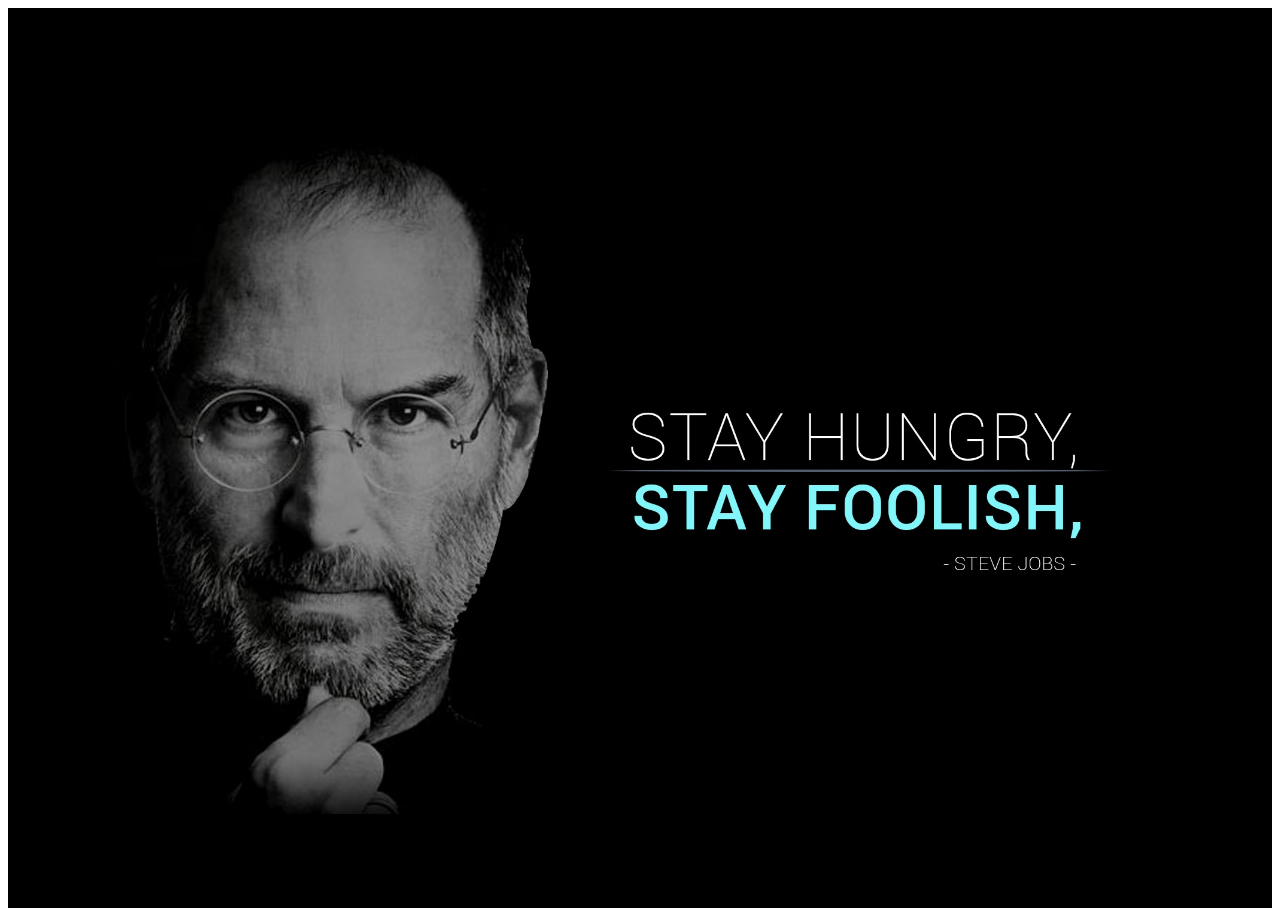
<file: index.html>
<!doctype html>
<html lang="en">
  <head>
    <!-- Required meta tags -->
    <meta charset="utf-8">
    <meta name="viewport" content="width=device-width, initial-scale=1, shrink-to-fit=no">

    <!-- Bootstrap CSS -->
    <link rel="stylesheet" href="https://stackpath.bootstrapcdn.com/bootstrap/4.1.3/css/bootstrap.min.css" integrity="sha384-MCw98/SFnGE8fJT3GXwEOngsV7Zt27NXFoaoApmYm81iuXoPkFOJwJ8ERdknLPMO" crossorigin="anonymous">
    <link rel="stylesheet" type="text/css" href="first.css">

    <title>First</title>
  </head>
  <body>
    <div id="iko">
      
      <div id="dessous"><a id="bouton" href="accueil.html">Entrez</a><div id="sesame"></div></div>
      
    </div>
    <!-- Optional JavaScript -->
    <!-- jQuery first, then Popper.js, then Bootstrap JS -->
    <script src="https://code.jquery.com/jquery-3.3.1.slim.min.js" integrity="sha384-q8i/X+965DzO0rT7abK41JStQIAqVgRVzpbzo5smXKp4YfRvH+8abtTE1Pi6jizo" crossorigin="anonymous"></script>
    <script src="https://cdnjs.cloudflare.com/ajax/libs/popper.js/1.14.3/umd/popper.min.js" integrity="sha384-ZMP7rVo3mIykV+2+9J3UJ46jBk0WLaUAdn689aCwoqbBJiSnjAK/l8WvCWPIPm49" crossorigin="anonymous"></script>
    <script src="https://stackpath.bootstrapcdn.com/bootstrap/4.1.3/js/bootstrap.min.js" integrity="sha384-ChfqqxuZUCnJSK3+MXmPNIyE6ZbWh2IMqE241rYiqJxyMiZ6OW/JmZQ5stwEULTy" crossorigin="anonymous"></script>
  </body>
</html>
</file>
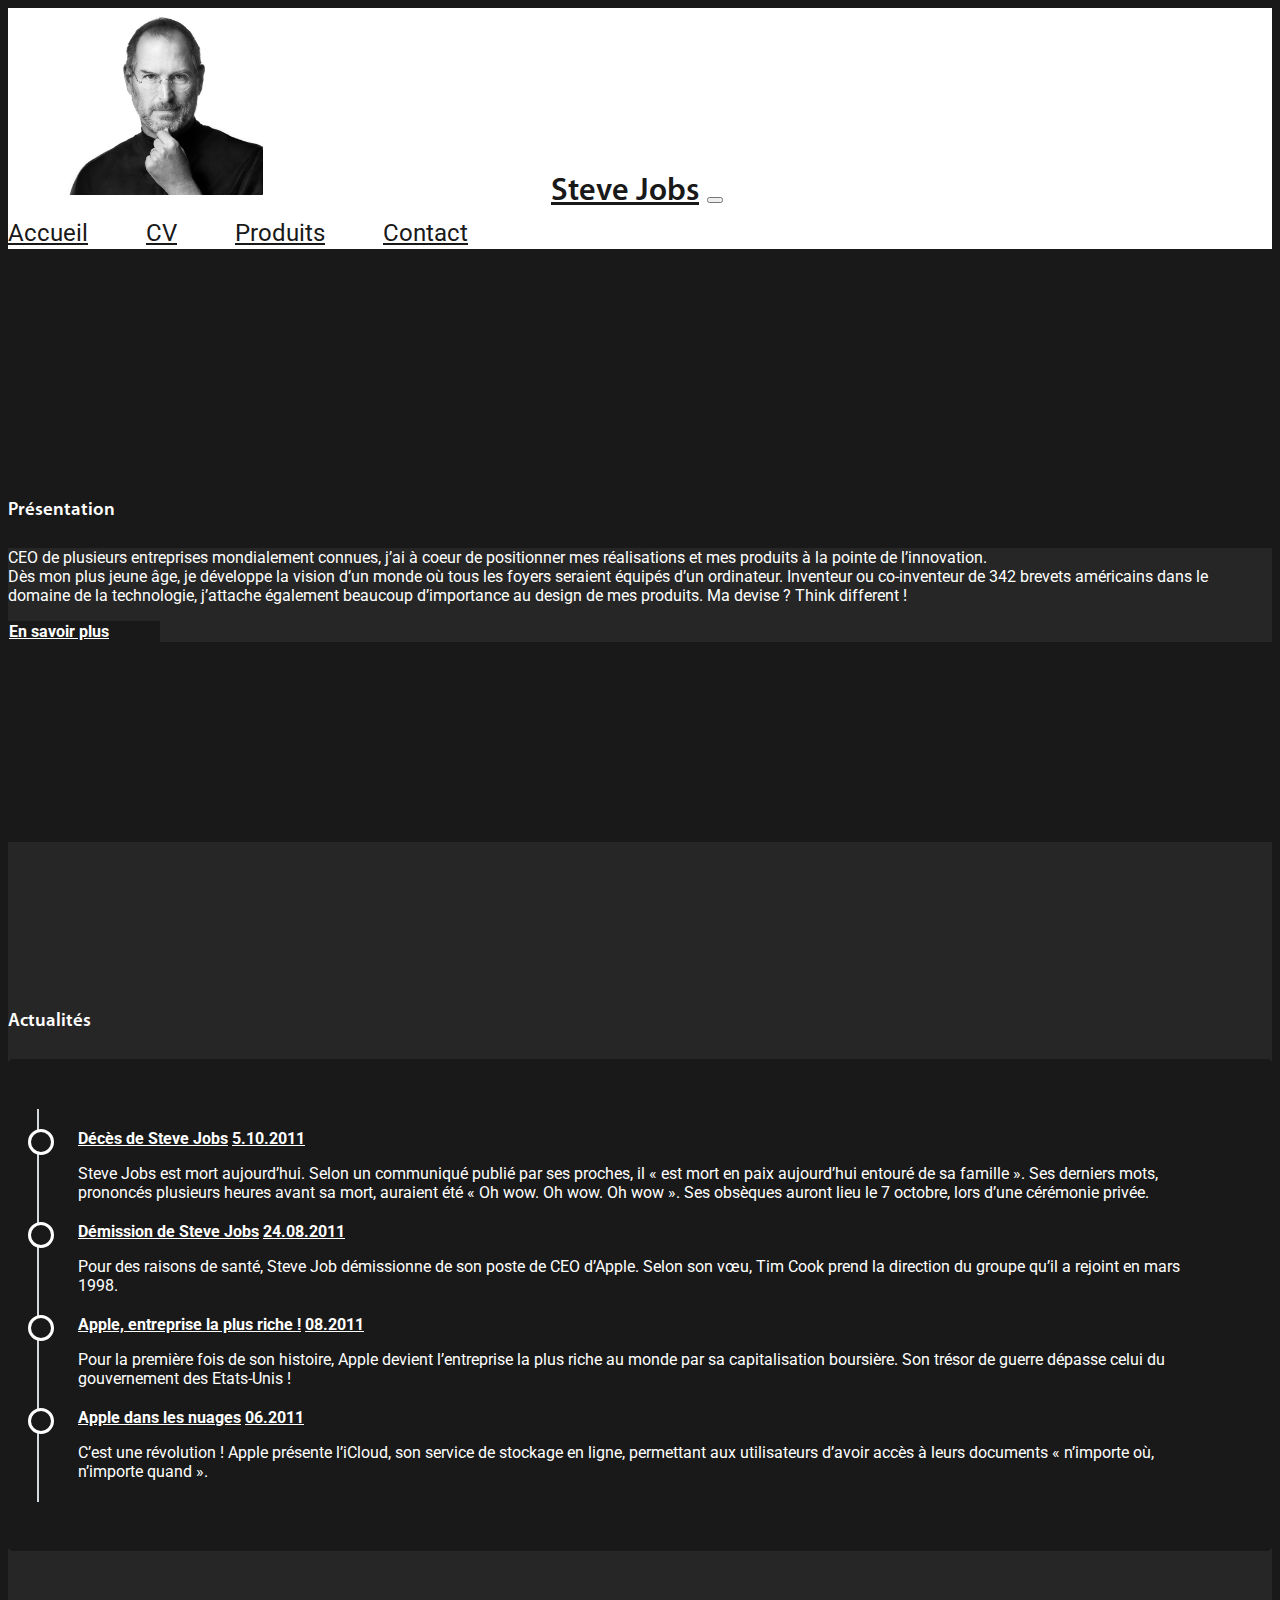
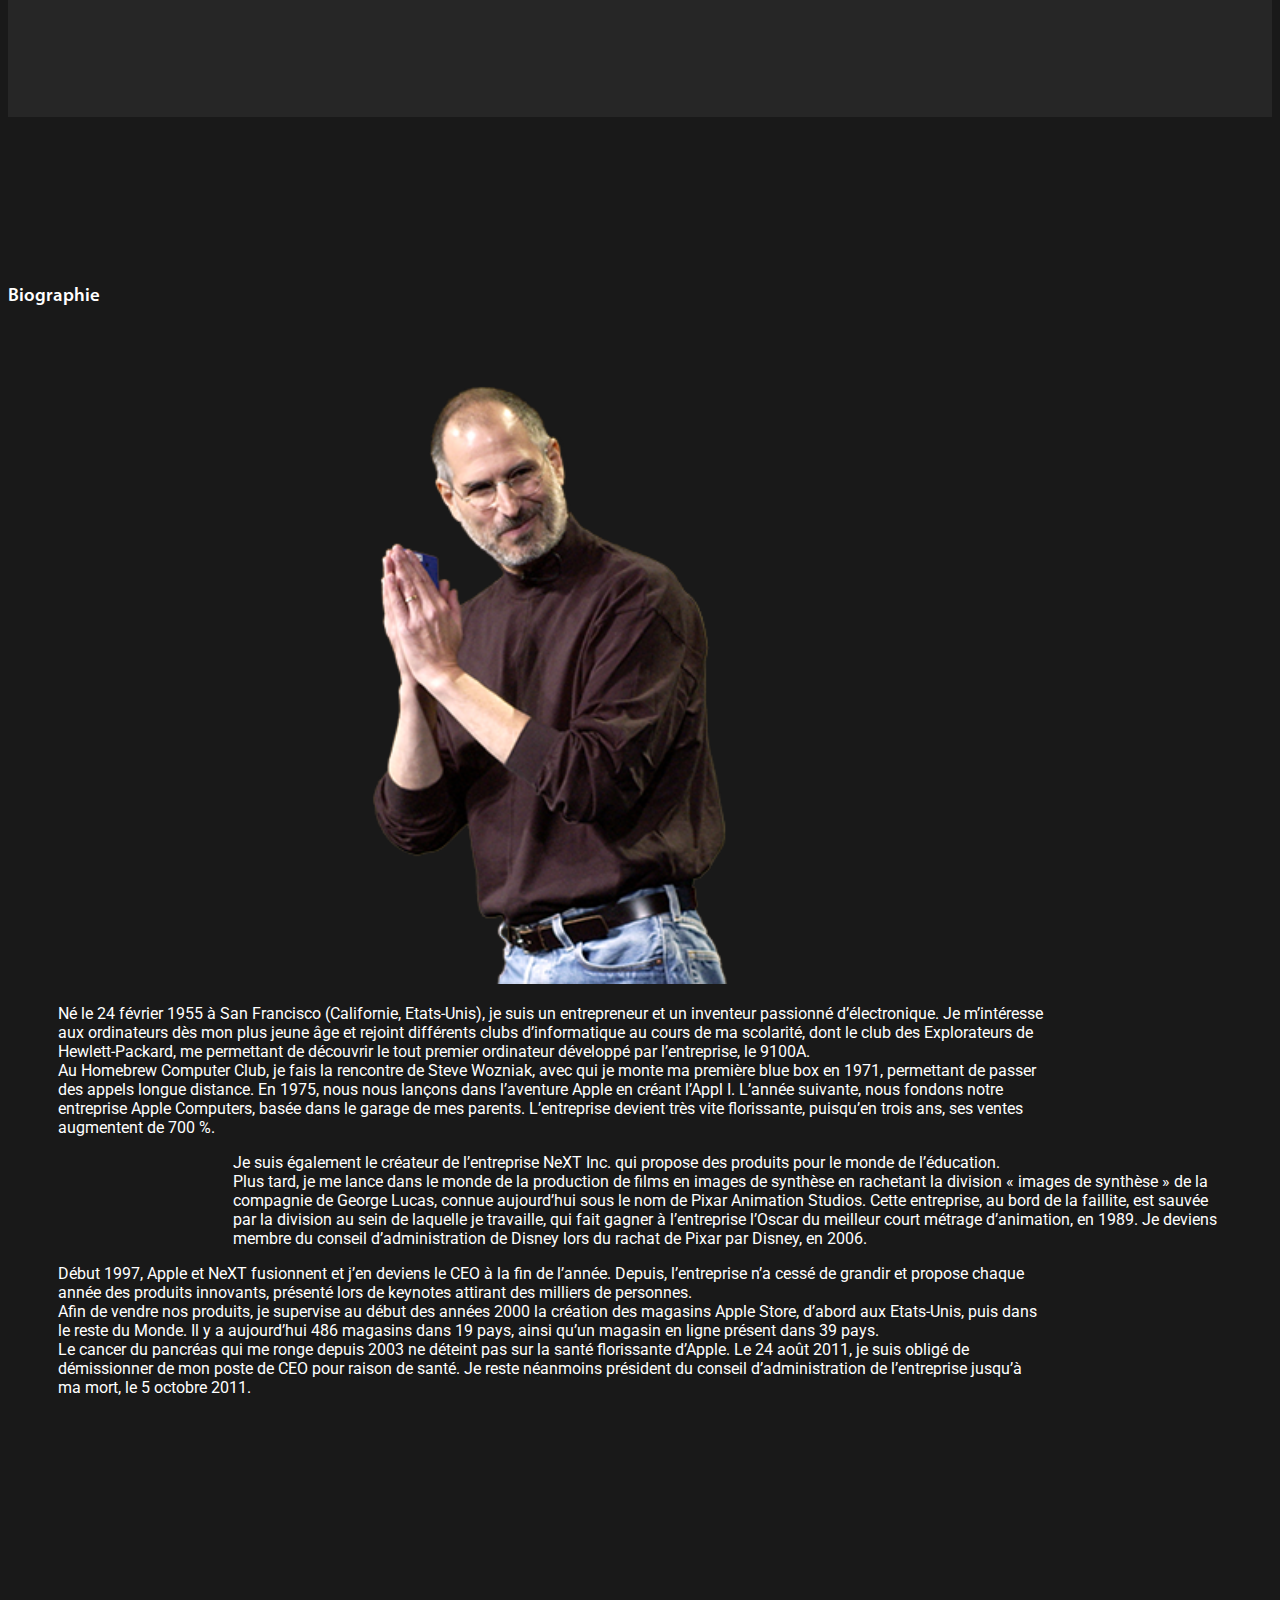
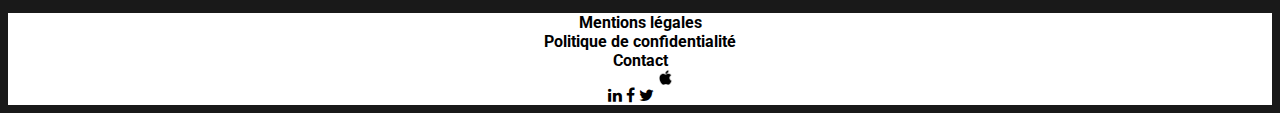
<file: accueil.html>
<!doctype html>
<html lang="en">
  <head>
    <!-- Required meta tags -->
    <meta charset="utf-8">
    <meta name="viewport" content="width=device-width, initial-scale=1, shrink-to-fit=no">

    <!-- Bootstrap CSS -->
    <link rel="stylesheet" href="https://stackpath.bootstrapcdn.com/bootstrap/4.1.3/css/bootstrap.min.css" integrity="sha384-MCw98/SFnGE8fJT3GXwEOngsV7Zt27NXFoaoApmYm81iuXoPkFOJwJ8ERdknLPMO" crossorigin="anonymous">
    <link rel="stylesheet" href="https://cdnjs.cloudflare.com/ajax/libs/font-awesome/4.7.0/css/font-awesome.min.css">
    <link rel="stylesheet" type="text/css" href="style.css">
    <link href="https://fonts.googleapis.com/css?family=Roboto:300" rel="stylesheet"> 

    <title>CV Steve Jobs</title>
  </head>
  <body>
   	
  	<nav id="navBar" class="navbar navbar-expand-lg navbar-light fixed-top bg-light">
  		<img id="photoProfil" class="rounded-circle fixed-top" src="images/profil.jpg" alt="photo de profil">
  		<a id="titrePage" class="navbar-brand" href="#">Steve Jobs</a>
  		<button class="navbar-toggler" type="button" data-toggle="collapse" data-target="#navbarNavAltMarkup" aria-controls="navbarNavAltMarkup" aria-expanded="false" aria-label="Toggle navigation">
  			<span class="navbar-toggler-icon"></span>
  		</button>
  		<div class="collapse navbar-collapse" id="navbarNavAltMarkup">
  			<div class="navbar-nav ml-auto">
  				<a class="nav-item nav-link" href="accueil.html">Accueil</a>
  				<a class="nav-item nav-link" href="CV.html">CV</a>
  				<a class="nav-item nav-link" href="produits.html">Produits</a>
  				<a class="nav-item nav-link" href="contact.html">Contact</a>
  			</div>
  		</div>
  	</nav>
  	

	  	<header class="container">
			<h3 class="titres">Présentation</h3>
	  		<div class="card">
	  			<div class="card-body">
	  				<p class="card-text">	CEO de plusieurs entreprises mondialement connues, j’ai à coeur de positionner mes réalisations et mes produits à la pointe de l’innovation.<br>
					Dès mon plus jeune âge, je développe la vision d’un monde où tous les foyers seraient équipés d’un ordinateur. Inventeur ou co-inventeur de 342 brevets américains dans le domaine de la technologie, j’attache également beaucoup d’importance au design de mes produits.
					Ma devise ? Think different !
					</p>
	  				<a href="#sectionBio" id="boutonESP" class="btn ml-auto">En savoir plus</a>
	  			</div>
	  		</div>
	  	</header>

  	<section id="sectionTime">
  		<div id="blocSectionTime" class="container mt-5 mb-5">
  			<div  class="row">
  				<div class="col">
  					<h3 class="titres">Actualités</h3>
  					<ul id="blocActus" class="timeline">
  						<li>
  							<a class="aTimeline" href="#">Décès de Steve Jobs</a>
  							<a class="aTimeline float-right" href="#">5.10.2011</a>
  							<p>Steve Jobs est mort aujourd’hui. Selon un communiqué publié par ses proches, il « est mort en paix aujourd’hui entouré de sa famille ». Ses derniers mots, prononcés plusieurs heures avant sa mort, auraient été « Oh wow. Oh wow. Oh wow ». Ses obsèques auront lieu le 7 octobre, lors d’une cérémonie privée.
							</p>
  						</li>
  						<li>
  							<a class="aTimeline" href="#">Démission de Steve Jobs</a>
  							<a class="aTimeline float-right" href="#">24.08.2011</a>
  							<p>Pour des raisons de santé, Steve Job démissionne de son poste de CEO d’Apple. Selon son vœu, Tim Cook prend la direction du groupe qu’il a rejoint en mars 1998.
							</p>
  						</li>
  						<li>
  							<a class="aTimeline" href="#">Apple, entreprise la plus riche !</a>
  							<a class="aTimeline float-right" href="#">08.2011</a>
  							<p>Pour la première fois de son histoire, Apple devient l’entreprise la plus riche au monde par sa capitalisation boursière. Son trésor de guerre dépasse celui du gouvernement des Etats-Unis !
							</p>
  						</li>
  						<li>
  							<a class="aTimeline" href="#">Apple dans les nuages</a>
  							<a class="aTimeline float-right" href="#">06.2011</a>
  							<p>C’est une révolution ! Apple présente l’iCloud, son service de stockage en ligne, permettant aux utilisateurs d’avoir accès à leurs documents « n’importe où, n’importe quand ».</p>
  						</li>
  					</ul>
  				</div>
  			</div>
  		</div>
  	</section>

  	<section id="sectionBio" class="container-fluid">
  		<div class="container">
  		<h3 class="titres">Biographie</h3>
  	</div>
  	<div id="divBio">
  		<div class="row">
  			<div class="col-3 offset-1">
  				<img src="images/jobs.png" alt="Image de Jobs">
  			</div>
  			<div class="col-12 offset-1 col-xl-7 d-flex flex-column justify-content-around">
  				<p>Né le 24 février 1955 à San Francisco (Californie, Etats-Unis), je suis un entrepreneur et un inventeur passionné d’électronique. Je m’intéresse aux ordinateurs dès mon plus jeune âge et rejoint différents clubs d’informatique au cours de ma scolarité, dont le club des Explorateurs de Hewlett-Packard, me permettant de découvrir le tout premier ordinateur développé par l’entreprise, le 9100A.<br>
  				Au Homebrew Computer Club, je fais la rencontre de Steve Wozniak, avec qui je monte ma première blue box en 1971, permettant de passer des appels longue distance. En 1975, nous nous lançons dans l’aventure Apple en créant l’Appl I. L’année suivante, nous fondons notre entreprise Apple Computers, basée dans le garage de mes parents. L’entreprise devient très vite florissante, puisqu’en trois ans, ses ventes augmentent de 700 %.</p>
  				<p id="ovni">Je suis également le créateur de l’entreprise NeXT Inc. qui propose des produits pour le monde de l’éducation.<br>
  					Plus tard, je me lance dans le monde de la production de films en images de synthèse en rachetant la division « images de synthèse » de la compagnie de George Lucas, connue aujourd’hui sous le nom de Pixar Animation Studios. Cette entreprise, au bord de la faillite, est sauvée par la division au sein de laquelle je travaille, qui fait gagner à l’entreprise l’Oscar du meilleur court métrage d’animation, en 1989. Je deviens membre du conseil d’administration de Disney lors du rachat de Pixar par Disney, en 2006.
  				</p>
  				<p>Début 1997, Apple et NeXT fusionnent et j’en deviens le CEO à la fin de l’année. Depuis, l’entreprise n’a cessé de grandir et propose chaque année des produits innovants, présenté lors de keynotes attirant des milliers de personnes.<br>
  					Afin de vendre nos produits, je supervise au début des années 2000 la création des magasins Apple Store, d’abord aux Etats-Unis, puis dans le reste du Monde. Il y a aujourd’hui 486 magasins dans 19 pays, ainsi qu’un magasin en ligne présent dans 39 pays.<br>
  					Le cancer du pancréas qui me ronge depuis 2003 ne déteint pas sur la santé florissante d’Apple. Le 24 août 2011, je suis obligé de démissionner de mon poste de CEO pour raison de santé. Je reste néanmoins président du conseil d’administration de l’entreprise jusqu’à ma mort, le 5 octobre 2011.
  				</p>
  			</div>
  		</div>
  	</div>
  	</section>

  	<footer>
  		<div class="container-fluid wrap">
  			<div class="row">
  				<div class="col-xs-6 col-md-3">
  					<a class="link" href="">Mentions légales</a>
  				</div>
  				<div class="col-xs-6 col-md-3">
  					<a class="link" href="">Politique de confidentialité</a>
  				</div>
  				<div class="col-xs-6 col-md-3">
  					<a class="link" href="contact.html">Contact</a>
  				</div>
  				<div class="col-xs-6 col-md-3">
  					<a href="https://www.linkedin.com/company/apple/"><i class="fa fa-linkedin"></i></a>
  					<a href="https://www.facebook.com/apple/"><i class="fa fa-facebook"></i></a>
  					<a href="https://twitter.com/Apple"><i class="fa fa-twitter"></a></i>
  					<a href="https://www.apple.com/"><i><img src="images/logoApple.png"></i></a>
          </div>
  				</div>
  			</div>
  		</div>
  	</footer>

    <!-- Optional JavaScript -->
    <!-- jQuery first, then Popper.js, then Bootstrap JS -->
    <script src="https://code.jquery.com/jquery-3.3.1.slim.min.js" integrity="sha384-q8i/X+965DzO0rT7abK41JStQIAqVgRVzpbzo5smXKp4YfRvH+8abtTE1Pi6jizo" crossorigin="anonymous"></script>
    <script src="https://cdnjs.cloudflare.com/ajax/libs/popper.js/1.14.3/umd/popper.min.js" integrity="sha384-ZMP7rVo3mIykV+2+9J3UJ46jBk0WLaUAdn689aCwoqbBJiSnjAK/l8WvCWPIPm49" crossorigin="anonymous"></script>
    <script src="https://stackpath.bootstrapcdn.com/bootstrap/4.1.3/js/bootstrap.min.js" integrity="sha384-ChfqqxuZUCnJSK3+MXmPNIyE6ZbWh2IMqE241rYiqJxyMiZ6OW/JmZQ5stwEULTy" crossorigin="anonymous"></script>
  </body>
</html>
</file>
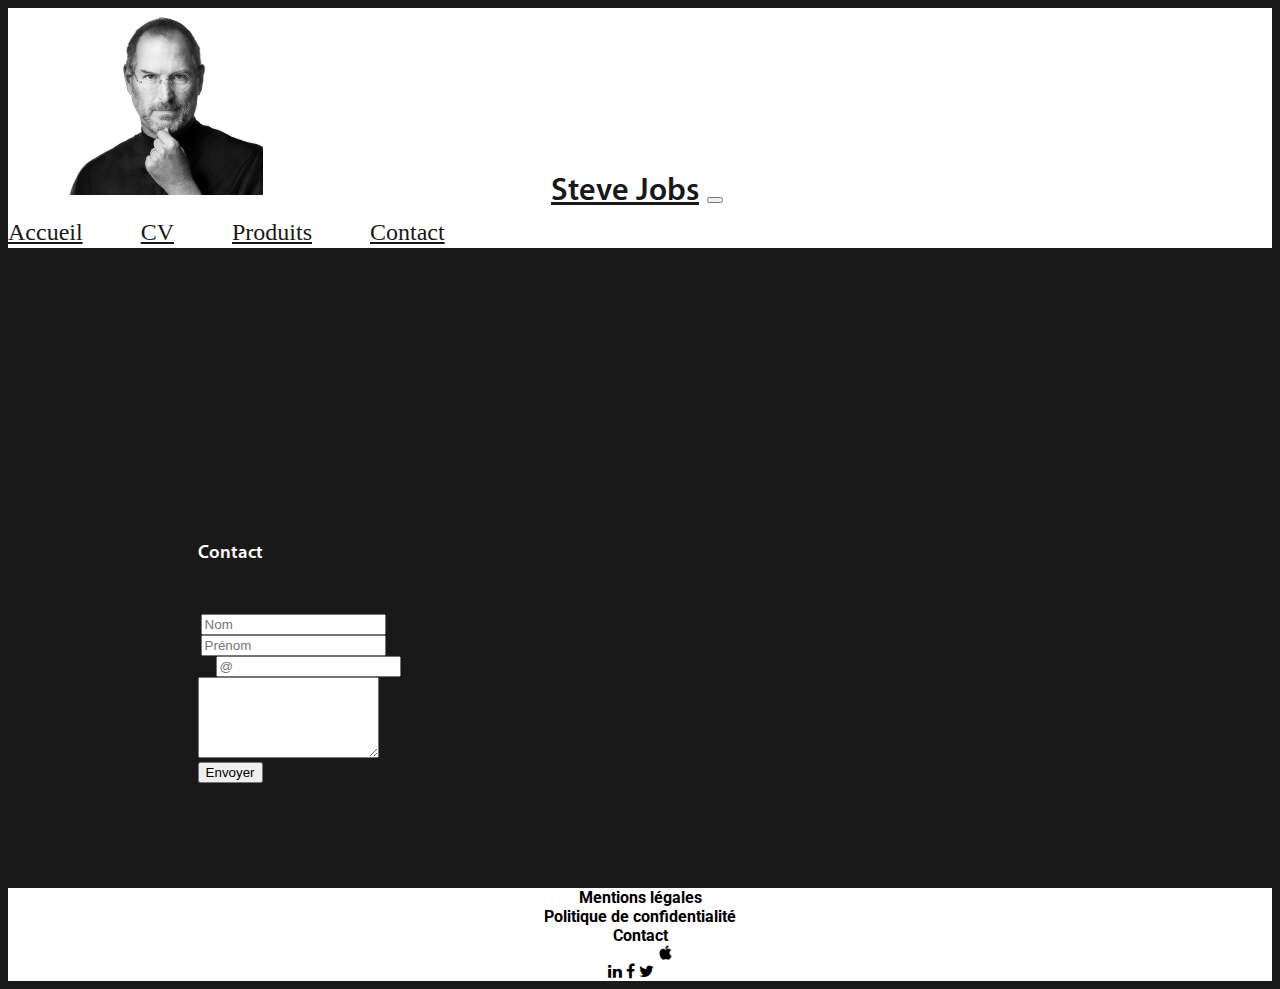
<file: contact.html>
<!doctype html>
<html lang="en">
  <head>
    <!-- Required meta tags -->
    <meta charset="utf-8">
    <meta name="viewport" content="width=device-width, initial-scale=1, shrink-to-fit=no">

    <!-- Bootstrap CSS -->
    <link rel="stylesheet" href="https://stackpath.bootstrapcdn.com/bootstrap/4.1.3/css/bootstrap.min.css" integrity="sha384-MCw98/SFnGE8fJT3GXwEOngsV7Zt27NXFoaoApmYm81iuXoPkFOJwJ8ERdknLPMO" crossorigin="anonymous">
    <link rel="stylesheet" href="https://cdnjs.cloudflare.com/ajax/libs/font-awesome/4.7.0/css/font-awesome.min.css">
    <link rel="stylesheet" type="text/css" href="contact.css">

    <!-- Google Font -->
    <link href="https://fonts.googleapis.com/css?family=Roboto:300" rel="stylesheet">

    <title>CV Steve Jobs</title>
  </head>
  <body>
   
  	<nav id="navBar" class="navbar navbar-expand-lg navbar-light fixed-top bg-light">
      <img id="photoProfil" class="rounded-circle fixed-top" src="images/profil.jpg" alt="photo de profil">
      <a id="titrePage" class="navbar-brand" href="#">Steve Jobs</a>
      <button class="navbar-toggler" type="button" data-toggle="collapse" data-target="#navbarNavAltMarkup" aria-controls="navbarNavAltMarkup" aria-expanded="false" aria-label="Toggle navigation">
        <span class="navbar-toggler-icon"></span>
      </button>
      <div class="collapse navbar-collapse" id="navbarNavAltMarkup">
        <div class="navbar-nav ml-auto">
          <a class="nav-item nav-link" href="accueil.html">Accueil</a>
          <a class="nav-item nav-link" href="CV.html">CV</a>
          <a class="nav-item nav-link" href="produits.html">Produits</a>
          <a class="nav-item nav-link" href="contact.html">Contact</a>
        </div>
      </div>
    </nav>

  	<section class="contact-form-wrapper">
  		<form class="form-horizontal">
        <div class="container-fluid">
        <h3 class="pb-3 pt-2 mb-5">Contact</h3>
    		<div class="card">

    		<!-- Form -->
          <div class="row name justify-content-around">
            <div class="col-sm-6 mb-2">
              <input type="text" class="form-control" placeholder="Nom">
            </div>
            <div class="col-sm-6 mb-2">
              <input type="text" class="form-control" placeholder="Prénom">
            </div>
          </div>
      		<div class="form-group">
      		  <label class="col" for="textinput"></label>  
      		  <div class="mail">
      		    <input id="textinput" name="textinput" placeholder="@" class="form-control input-md" required="" type="text">    
      		  </div>
      		</div>
      		<div class="form-group">
      		  <label class="col" for="textarea"></label>
      		  <div class="col textarea">                     
      		    <textarea class="form-control" id="textarea" name="textarea" rows="5" size="50" required=""></textarea>
      		  </div>
      		</div>
      		<!-- Button -->
      		<div class="form-group">
      		  <label class="col control-label" for="submit"></label>
      		  <div class="col-xs-4 float-right button">
      		    <button id="submit" name="submit" class="btn btn-inverse">Envoyer</button>
      		  </div>
          </div>

    		</div>

    		</div>
  		</form>

  		
  	</section>



      <footer>
        <div class="container-fluid wrap">
          <div class="row">
            <div class="col-xs-6 col-md-3">
              <a class="link" href="">Mentions légales</a>
            </div>
            <div class="col-xs-6 col-md-3">
              <a class="link" href="">Politique de confidentialité</a>
            </div>
            <div class="col-xs-6 col-md-3">
              <a class="link" href="contact.html">Contact</a>
            </div>
            <div class="col-xs-6 col-md-3">
              <a href="https://www.linkedin.com/company/apple/"><i class="fa fa-linkedin"></i></a>
              <a href="https://www.facebook.com/apple/"><i class="fa fa-facebook"></i></a>
              <a href="https://twitter.com/Apple"><i class="fa fa-twitter"></a></i>
              <a href="https://www.apple.com/"><i><img src="images/logoApple.png"></i></a>
            </div>
            </div>
          </div>
        </div>
      </footer>

    <!-- Optional JavaScript -->
    <!-- jQuery first, then Popper.js, then Bootstrap JS -->
    <script src="https://code.jquery.com/jquery-3.3.1.slim.min.js" integrity="sha384-q8i/X+965DzO0rT7abK41JStQIAqVgRVzpbzo5smXKp4YfRvH+8abtTE1Pi6jizo" crossorigin="anonymous"></script>
    <script src="https://cdnjs.cloudflare.com/ajax/libs/popper.js/1.14.3/umd/popper.min.js" integrity="sha384-ZMP7rVo3mIykV+2+9J3UJ46jBk0WLaUAdn689aCwoqbBJiSnjAK/l8WvCWPIPm49" crossorigin="anonymous"></script>
    <script src="https://stackpath.bootstrapcdn.com/bootstrap/4.1.3/js/bootstrap.min.js" integrity="sha384-ChfqqxuZUCnJSK3+MXmPNIyE6ZbWh2IMqE241rYiqJxyMiZ6OW/JmZQ5stwEULTy" crossorigin="anonymous"></script>
  </body>
</html>
</file>
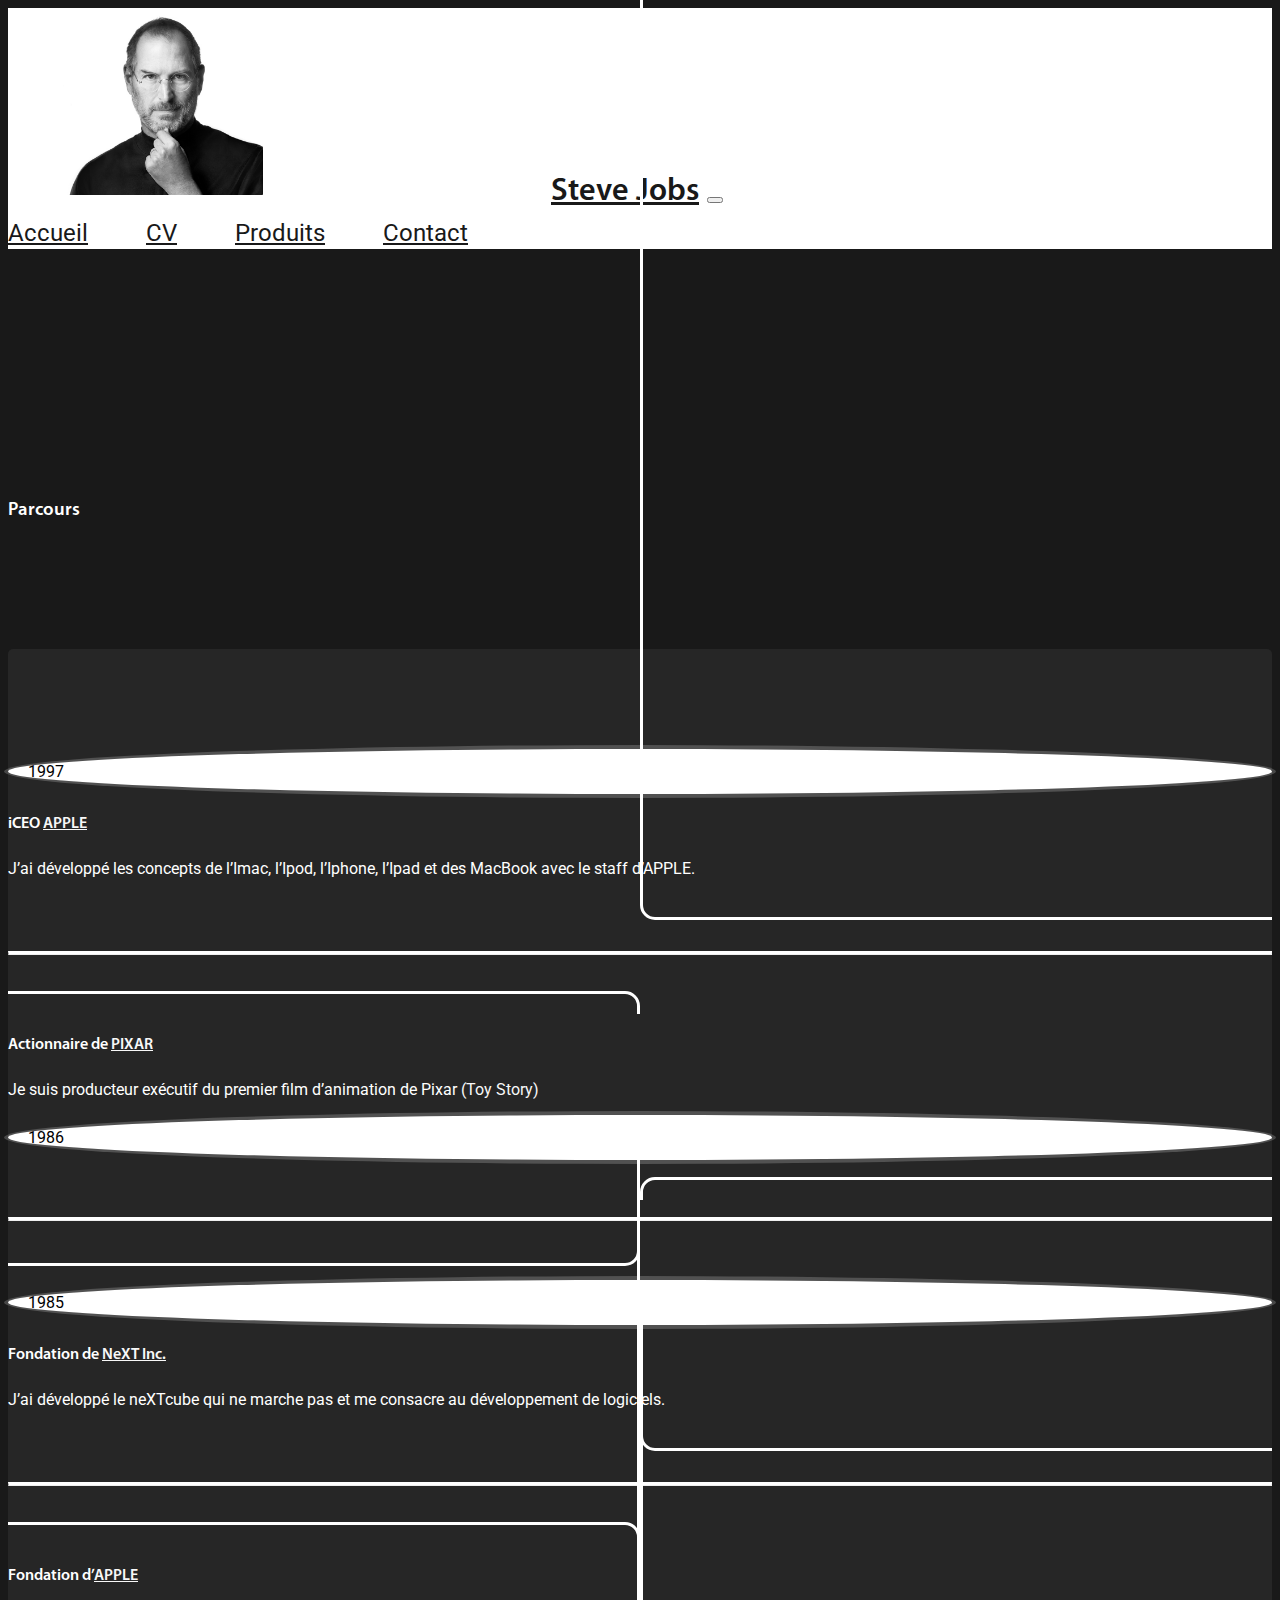
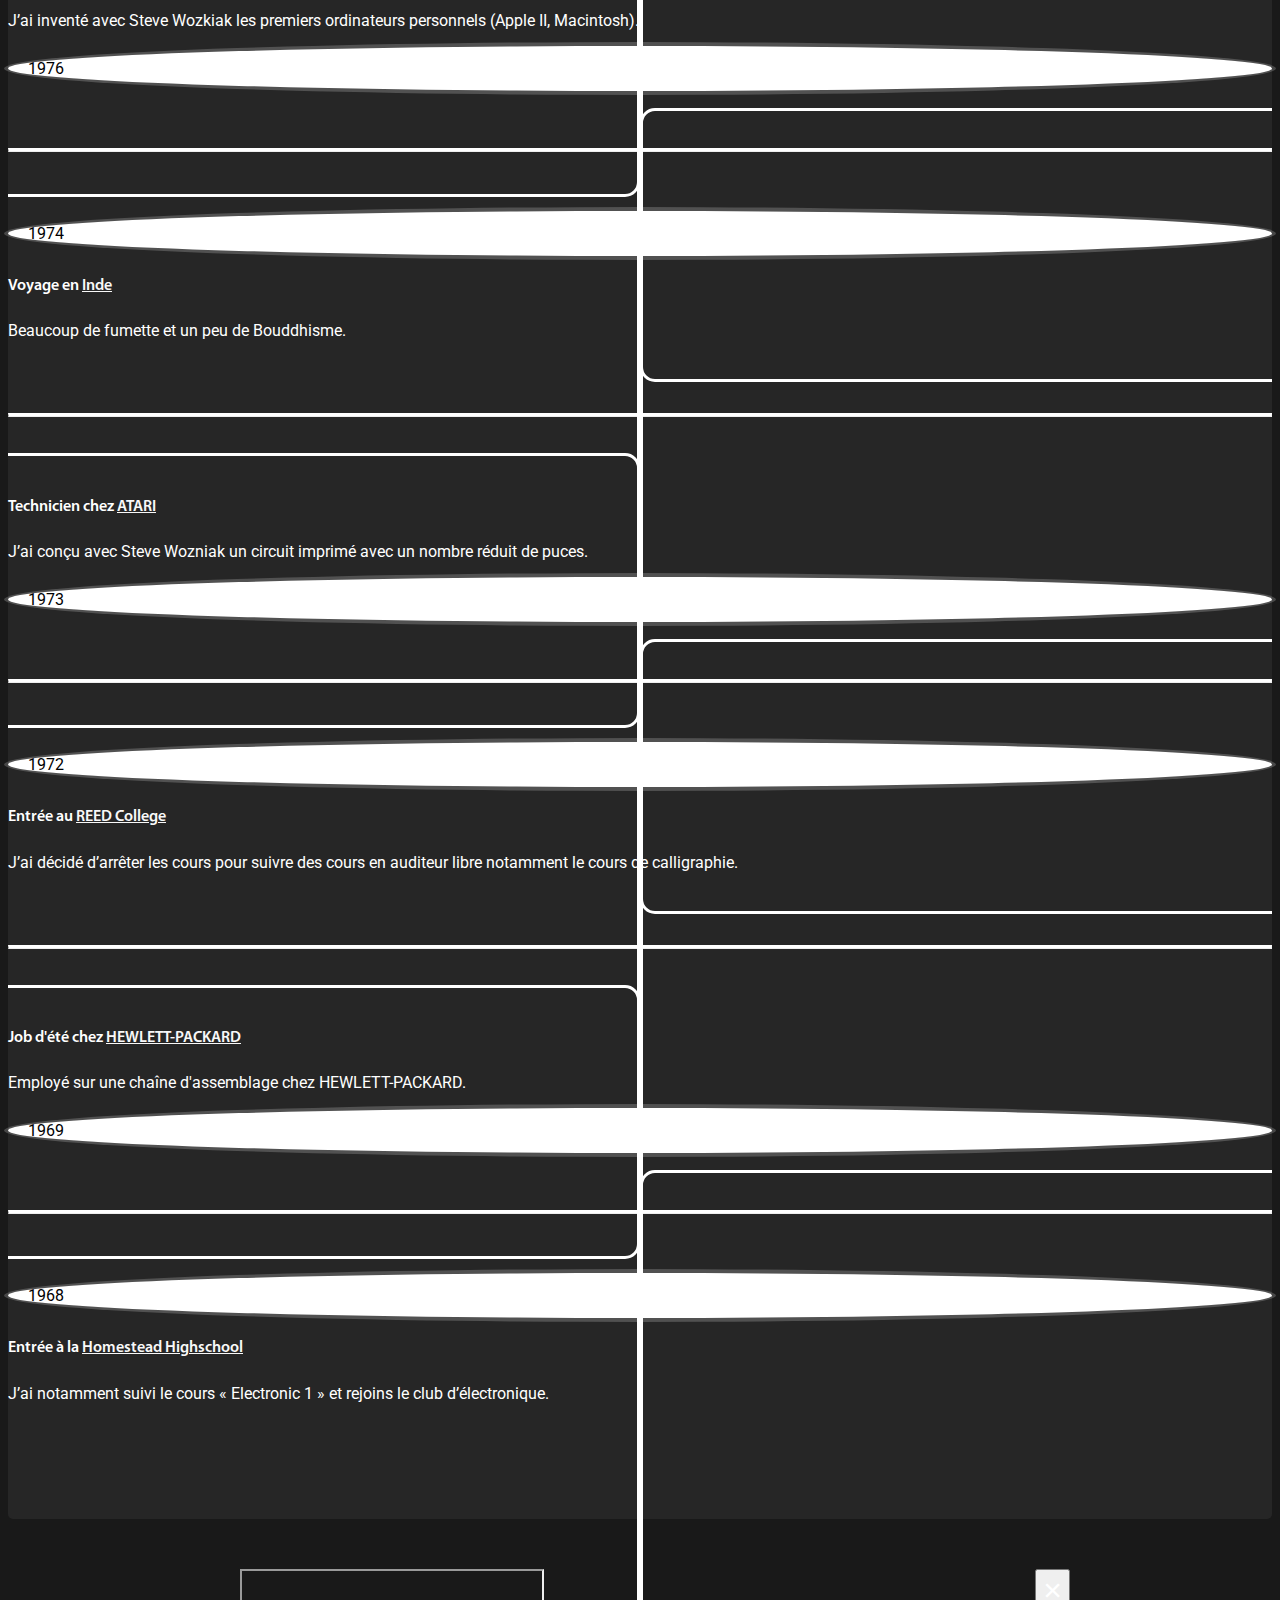
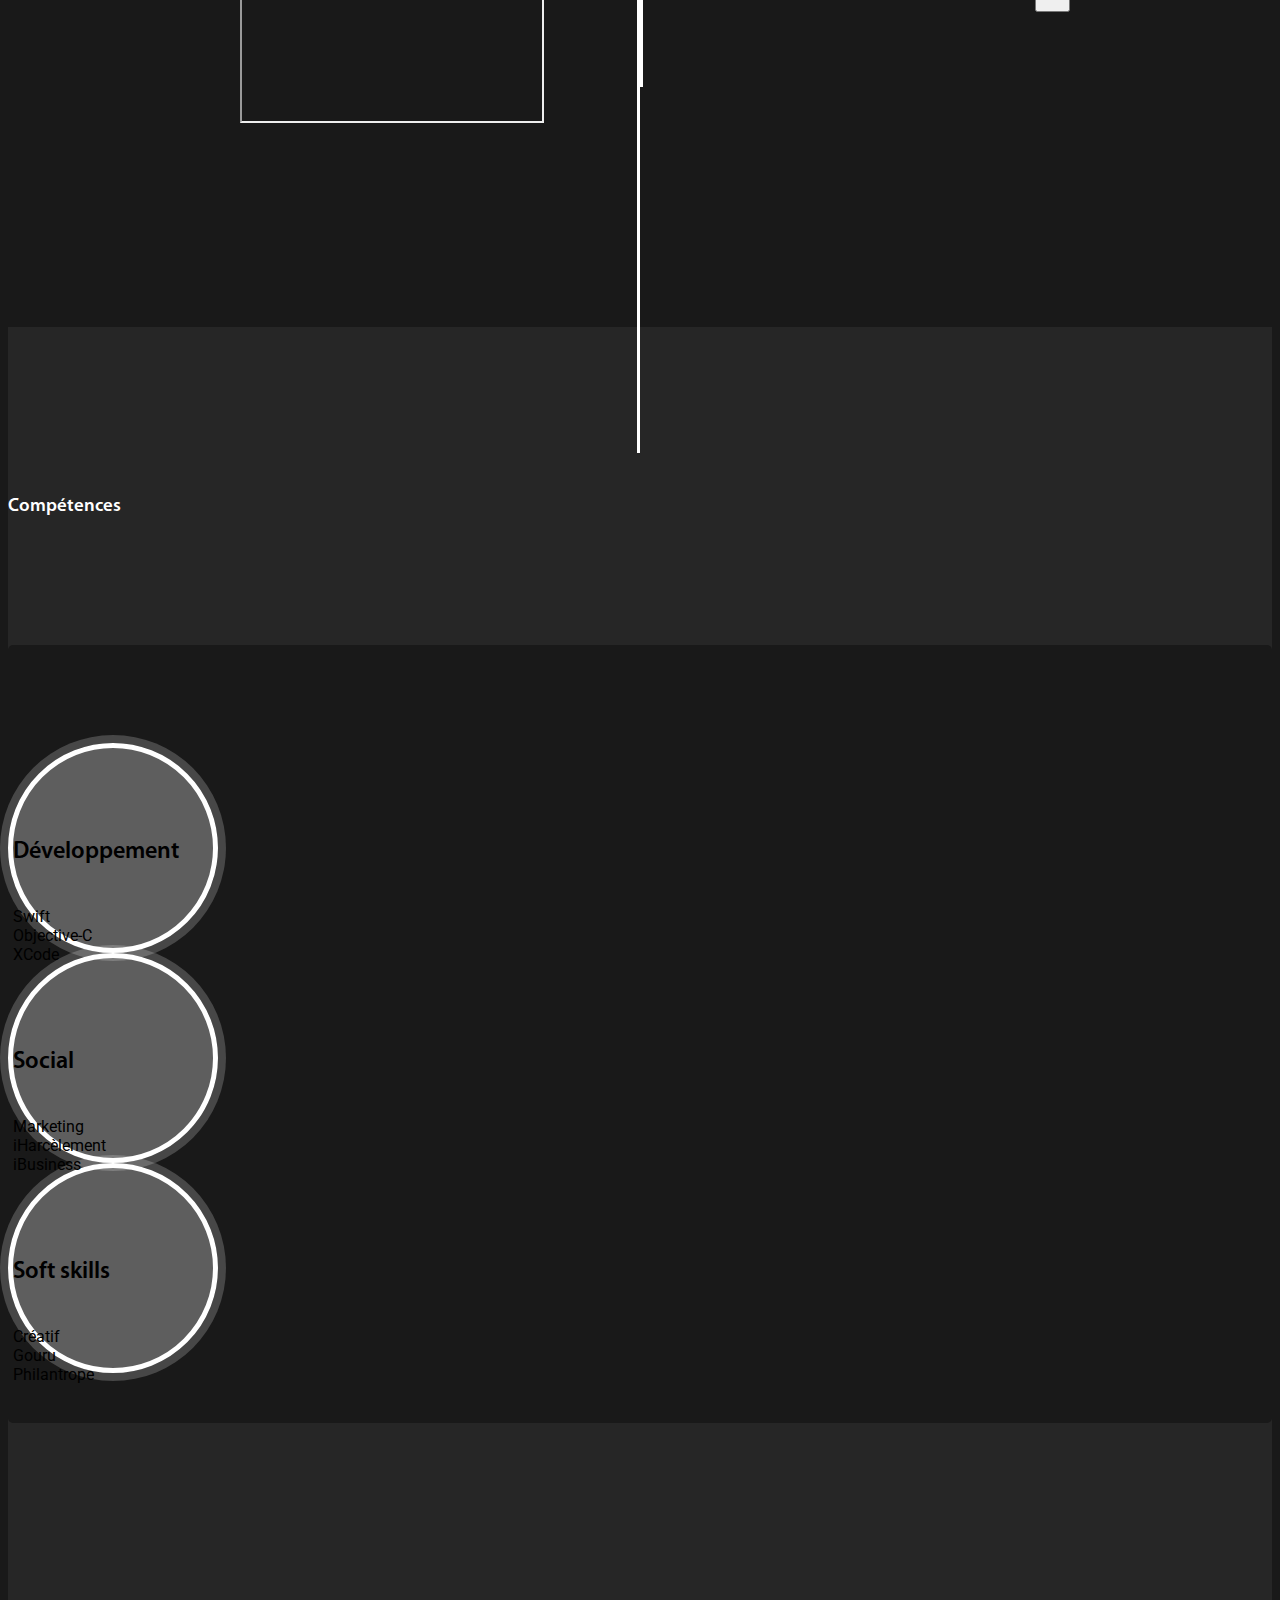
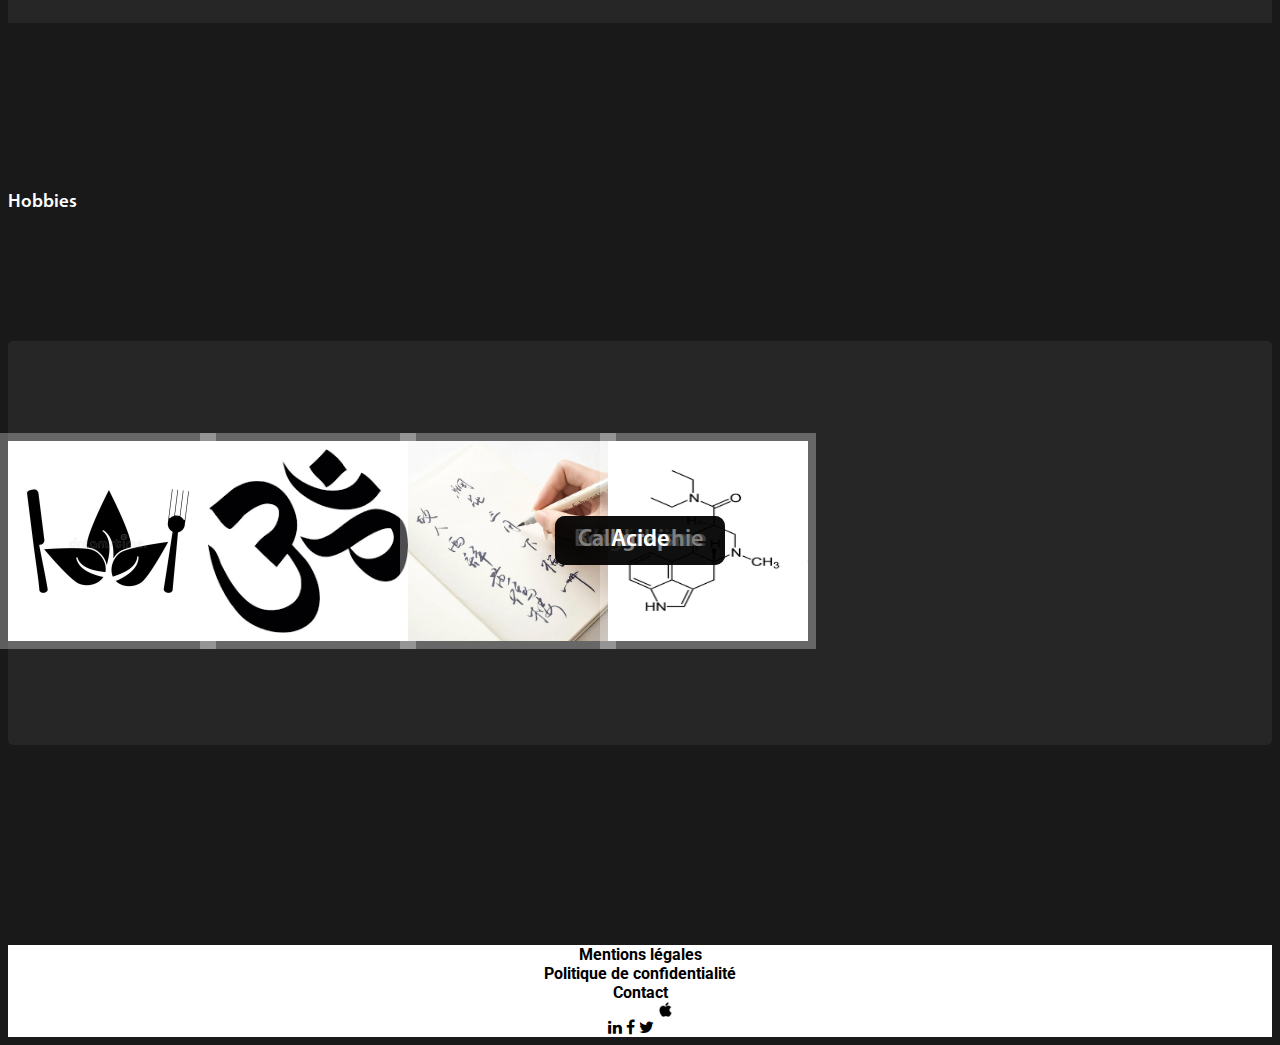
<file: CV.html>
<!doctype html>
<html lang="en">
<head>
  <!-- Required meta tags -->
  <meta charset="utf-8">
  <meta name="viewport" content="width=device-width, initial-scale=1, shrink-to-fit=no">
  <link href="https://fonts.googleapis.com/css?family=Roboto:300" rel="stylesheet"> 
  <!-- CSS -->
  <link rel="stylesheet" href="https://stackpath.bootstrapcdn.com/bootstrap/4.1.3/css/bootstrap.min.css" integrity="sha384-MCw98/SFnGE8fJT3GXwEOngsV7Zt27NXFoaoApmYm81iuXoPkFOJwJ8ERdknLPMO" crossorigin="anonymous">
  <link rel="stylesheet" href="https://cdnjs.cloudflare.com/ajax/libs/font-awesome/4.7.0/css/font-awesome.min.css">
  <link rel="stylesheet" type="text/css" href="CV.css">
  <script src="cv.js"></script>

  <title>CV Steve Jobs</title>
</head>
<body>


  <nav id="navBar" class="navbar navbar-expand-lg navbar-light fixed-top bg-light">
    <img id="photoProfil" class="rounded-circle fixed-top" src="images/profil.jpg" alt="photo de profil">
    <a id="titrePage" class="navbar-brand" href="index.html">Steve Jobs</a>
    <button class="navbar-toggler" type="button" data-toggle="collapse" data-target="#navbarNavAltMarkup" aria-controls="navbarNavAltMarkup" aria-expanded="false" aria-label="Toggle navigation">
      <span class="navbar-toggler-icon"></span>
    </button>
    <div class="collapse navbar-collapse" id="navbarNavAltMarkup">
      <div class="navbar-nav ml-auto">
        <a class="nav-item nav-link" href="accueil.html">Accueil</a>
        <a class="nav-item nav-link" href="CV.html">CV</a>
        <a class="nav-item nav-link" href="produits.html">Produits</a>
        <a class="nav-item nav-link" href="contact.html">Contact</a>
      </div>
    </div>
  </nav>

  <section id="sectionParcours">
    <div class="container">
      <h3 class="pb-3 pt-2">Parcours</h3>
      <div class="chemin">
        <!--first section-->
        <div class="row align-items-center how-it-works d-flex">
          <div class="col-2 text-center bottom d-inline-flex justify-content-center align-items-center">
            <div class="circle gauche font-weight-bold">1997</div>
          </div>
          <div class="col-6 colGauche">
            <h4>iCEO <a href="https://www.apple.com/fr/">APPLE</a></h4>
            <p>J’ai développé les concepts de l’Imac, l’Ipod, l’Iphone, l’Ipad et des MacBook avec le staff d’APPLE.</p>
          </div>
        </div>
        <!--path between 1-2-->
        <div class="row timeline">
          <div class="col-2">
            <div class="corner top-right"></div>
          </div>
          <div class="col-8">
            <hr/>
          </div>
          <div class="col-2">
            <div class="corner left-bottom"></div>
          </div>
        </div>
        <!--second section-->
        <div class="row align-items-center justify-content-end how-it-works d-flex">
          <div class="col-6 text-right colDroite">
            <h4>Actionnaire de <a href="https://www.pixar.com/"> PIXAR</a></h4>
            <p>Je suis producteur exécutif du premier film d’animation de Pixar <a class="video-btn text-warning" data-toggle="modal" data-src="https://www.youtube.com/embed/81dWdeDjfC4" data-target="#myModalvideo">(Toy Story)</a></p>
          </div>
          <div class="col-2 text-center full d-inline-flex justify-content-center align-items-center">
            <div class="circle droite font-weight-bold">1986</div>
          </div>
        </div>
        <!--path between 2-3-->
        <div class="row timeline">
          <div class="col-2">
            <div class="corner right-bottom"></div>
          </div>
          <div class="col-8">
            <hr/>
          </div>
          <div class="col-2">
            <div class="corner top-left"></div>
          </div>
        </div>
        <!--third section-->
        <div class="row align-items-center how-it-works d-flex">
          <div class="col-2 text-center foufull d-inline-flex justify-content-center align-items-center">
            <div class="circle gauche font-weight-bold">1985</div>
          </div>
          <div class="col-6 colGauche">
            <h4>Fondation de <a href="https://fr.wikipedia.org/wiki/NeXT">NeXT Inc.</a> </h4>
            <p>J’ai développé le neXTcube qui ne marche pas et me consacre au développement de logiciels.</p>
          </div>
        </div>
        <!--path between 3-4-->
        <div class="row timeline">
          <div class="col-2">
            <div class="corner top-right"></div>
          </div>
          <div class="col-8">
            <hr/>
          </div>
          <div class="col-2">
            <div class="corner left-bottom"></div>
          </div>
        </div>
        <!--fourth section-->
        <div class="row align-items-center justify-content-end how-it-works d-flex">
          <div class="col-6 text-right colDroite">
            <h4>Fondation d’<a href="https://www.apple.com/fr/">APPLE</a></h4>
            <p>J’ai inventé avec Steve Wozkiak les premiers ordinateurs personnels (Apple II, Macintosh).</p>
          </div>
          <div class="col-2 text-center full d-inline-flex justify-content-center align-items-center">
            <div class="circle droite font-weight-bold">1976</div>
          </div>
        </div>
        <!--path between 4-5-->
        <div class="row timeline">
          <div class="col-2">
            <div class="corner right-bottom"></div>
          </div>
          <div class="col-8">
            <hr/>
          </div>
          <div class="col-2">
            <div class="corner top-left"></div>
          </div>
        </div>
        <!--fifth section-->
        <div class="row align-items-center how-it-works d-flex">
          <div class="col-2 text-center foufull d-inline-flex justify-content-center align-items-center">
            <div class="circle gauche font-weight-bold">1974</div>
          </div>
          <div class="col-6 colGauche">
            <h4>Voyage en <a href="https://www.india.gov.in/">Inde </a></h4>
            <p>Beaucoup de fumette et un peu de Bouddhisme.</p>
          </div>
        </div>
        <!--path between 5-6-->
        <div class="row timeline">
          <div class="col-2">
            <div class="corner top-right"></div>
          </div>
          <div class="col-8">
            <hr/>
          </div>
          <div class="col-2">
            <div class="corner left-bottom"></div>
          </div>
        </div>
        <!--sixth section-->
        <div class="row align-items-center justify-content-end how-it-works d-flex">
          <div class="col-6 text-right colDroite">
            <h4>Technicien chez <a href="https://www.atari.com/"> ATARI </a></h4>
            <p>J’ai conçu avec Steve Wozniak un circuit imprimé avec un nombre réduit de puces.</p>
          </div>
          <div class="col-2 text-center full d-inline-flex justify-content-center align-items-center">
            <div class="circle droite font-weight-bold">1973</div>
          </div>
        </div>
        <!--path between 6-7-->
        <div class="row timeline">
          <div class="col-2">
            <div class="corner right-bottom"></div>
          </div>
          <div class="col-8">
            <hr/>
          </div>
          <div class="col-2">
            <div class="corner top-left"></div>
          </div>
        </div>
        <!--seventh section-->
        <div class="row align-items-center how-it-works d-flex">
          <div class="col-2 text-center foufull d-inline-flex justify-content-center align-items-center">
            <div class="circle gauche font-weight-bold">1972</div>
          </div>
          <div class="col-6 colGauche">
            <h4>Entrée au <a href="https://www.reed.edu/"> REED College</a></h4>
            <p>J’ai décidé d’arrêter les cours pour suivre des cours en auditeur libre notamment le cours de calligraphie.</p>
          </div>
        </div>
        <!--path between 7-8-->
        <div class="row timeline">
          <div class="col-2">
            <div class="corner top-right"></div>
          </div>
          <div class="col-8">
            <hr/>
          </div>
          <div class="col-2">
            <div class="corner left-bottom"></div>
          </div>
        </div>
        <!--eighth section-->
        <div class="row align-items-center justify-content-end how-it-works d-flex">
          <div class="col-6 text-right colDroite">
            <h4>Job d'été chez <a href="https://www8.hp.com/fr/fr/home.html"> HEWLETT-PACKARD</a> </h4>
            <p>Employé sur une chaîne d'assemblage chez HEWLETT-PACKARD.</p>
          </div>
          <div class="col-2 text-center full d-inline-flex justify-content-center align-items-center">
            <div class="circle droite font-weight-bold">1969</div>
          </div>
        </div>
        <!--path between 8-9-->
        <div class="row timeline">
          <div class="col-2">
            <div class="corner right-bottom"></div>
          </div>
          <div class="col-8">
            <hr/>
          </div>
          <div class="col-2">
            <div class="corner top-left"></div>
          </div>
        </div>
        <!--ninth section-->
        <div class="row align-items-center how-it-works d-flex">
          <div class="col-2 text-center top d-inline-flex justify-content-center align-items-center">
            <div class="circle gauche font-weight-bold">1968</div>
          </div>
          <div class="col-6 colGauche">
            <h4>Entrée à la <a href="https://hhs.fuhsd.org/">Homestead Highschool</a></h4>
            <p>J’ai notamment suivi le cours « Electronic 1 » et rejoins le club d’électronique.</p>
          </div>
        </div>
      </div>
    </div>

    <!-- Modal -->
    <div class="modal fade" id="myModalvideo" tabindex="-1" role="dialog" aria-labelledby="exampleModalLabel" aria-hidden="true">
      <div class="modal-dialog" role="document">
        <div class="modal-content">
          <div class="modal-body">
            <button type="button" class="close" data-dismiss="modal" aria-label="Close">
              <span aria-hidden="true">&times;</span>
            </button>        
            <!-- 16:9 aspect ratio -->
            <div class="embed-responsive embed-responsive-16by9">
              <iframe class="embed-responsive-item" src="https://www.youtube.com/embed/81dWdeDjfC4" id="video"  allowscriptaccess="always">></iframe>
            </div>


          </div>

        </div>
      </div>
    </div>  
  </section>

  <!-- Section COMPETENCES -->

  <section id=sectionCompetence>
    <div class="container">
      <h3 class="pb-3 pt-2">Compétences</h3>
      <div class="allcompetence">
        <div class="row">
          <div class="col text-center mb-5 skillsConteneur">
            <div class="skills mx-auto">
              <div class="adjust">
                <h5>Développement</h5>
                <p>Swift<br>Objective-C<br>XCode</p>
              </div>
            </div>
          </div>
          <div class="col text-center mb-5 skillsConteneur">
            <div class="skills mx-auto">
              <div class="adjust">
                <h5>Social</h5>
                <p>Marketing<br>iHarcèlement<br>iBusiness</p>
              </div>
            </div>
          </div>
        </div>
        <div class="row justify-content-center">
          <div class="col text-center mb-5 skillsConteneur">
            <div class="skills mx-auto">
              <div class="adjust">
                <h5>Soft skills</h5>
                <p>Créatif<br>Gouru<br>Philantrope</p>
              </div>
            </div>
          </div>
        </div>
      </div>
    </div>
  </section>

  <!-- SECTION HOBBIES -->

  <section id="sectionHobbies">
    <div class="container">
      <h3 class="pb-3 pt-2 mb-5">Hobbies</h3>
      <div class="allhobbie">
        <div class="row justify-content-center">
          <div class="col hobbies" >
            <img src="images/vegan.png" class="rounded-circle imghobbie">
            <p class="txthobbie">Végétarien</p>
          </div>

          <div class="col hobbies" >
            <img src="images/spirit.png" class="rounded-circle imghobbie">
            <p class="txthobbie">Bouddhisme</p>
          </div>

          <div class="col hobbies" >
            <img src="images/calligraphie.png" class="rounded-circle imghobbie">
            <p class="txthobbie">Calligraphie</p>
          </div>

          <div class="col hobbies" >
            <img src="images/acid.png" class="rounded-circle imghobbie">
            <p class="txthobbie">Acide</p>
          </div>
        </div>
      </div>
    </div>

  </section>



    <footer>
      <div class="container-fluid wrap">
        <div class="row">
          <div class="col-xs-6 col-md-3">
            <a class="link" href="">Mentions légales</a>
          </div>
          <div class="col-xs-6 col-md-3">
            <a class="link" href="">Politique de confidentialité</a>
          </div>
          <div class="col-xs-6 col-md-3">
            <a class="link" href="contact.html">Contact</a>
          </div>
          <div class="col-xs-6 col-md-3">
            <a href="https://www.linkedin.com/company/apple/"><i class="fa fa-linkedin"></i></a>
            <a href="https://www.facebook.com/apple/"><i class="fa fa-facebook"></i></a>
            <a href="https://twitter.com/Apple"><i class="fa fa-twitter"></a></i>
            <a href="https://www.apple.com/"><i><img src="images/logoApple.png"></i></a>
          </div>
          </div>
        </div>
      </div>
    </footer>

  <!-- Optional JavaScript -->
  <!-- jQuery first, then Popper.js, then Bootstrap JS -->
  <script src="https://code.jquery.com/jquery-3.3.1.slim.min.js" integrity="sha384-q8i/X+965DzO0rT7abK41JStQIAqVgRVzpbzo5smXKp4YfRvH+8abtTE1Pi6jizo" crossorigin="anonymous"></script>
  <script src="https://cdnjs.cloudflare.com/ajax/libs/popper.js/1.14.3/umd/popper.min.js" integrity="sha384-ZMP7rVo3mIykV+2+9J3UJ46jBk0WLaUAdn689aCwoqbBJiSnjAK/l8WvCWPIPm49" crossorigin="anonymous"></script>
  <script src="https://stackpath.bootstrapcdn.com/bootstrap/4.1.3/js/bootstrap.min.js" integrity="sha384-ChfqqxuZUCnJSK3+MXmPNIyE6ZbWh2IMqE241rYiqJxyMiZ6OW/JmZQ5stwEULTy" crossorigin="anonymous"></script>
</body>
</html>
</file>
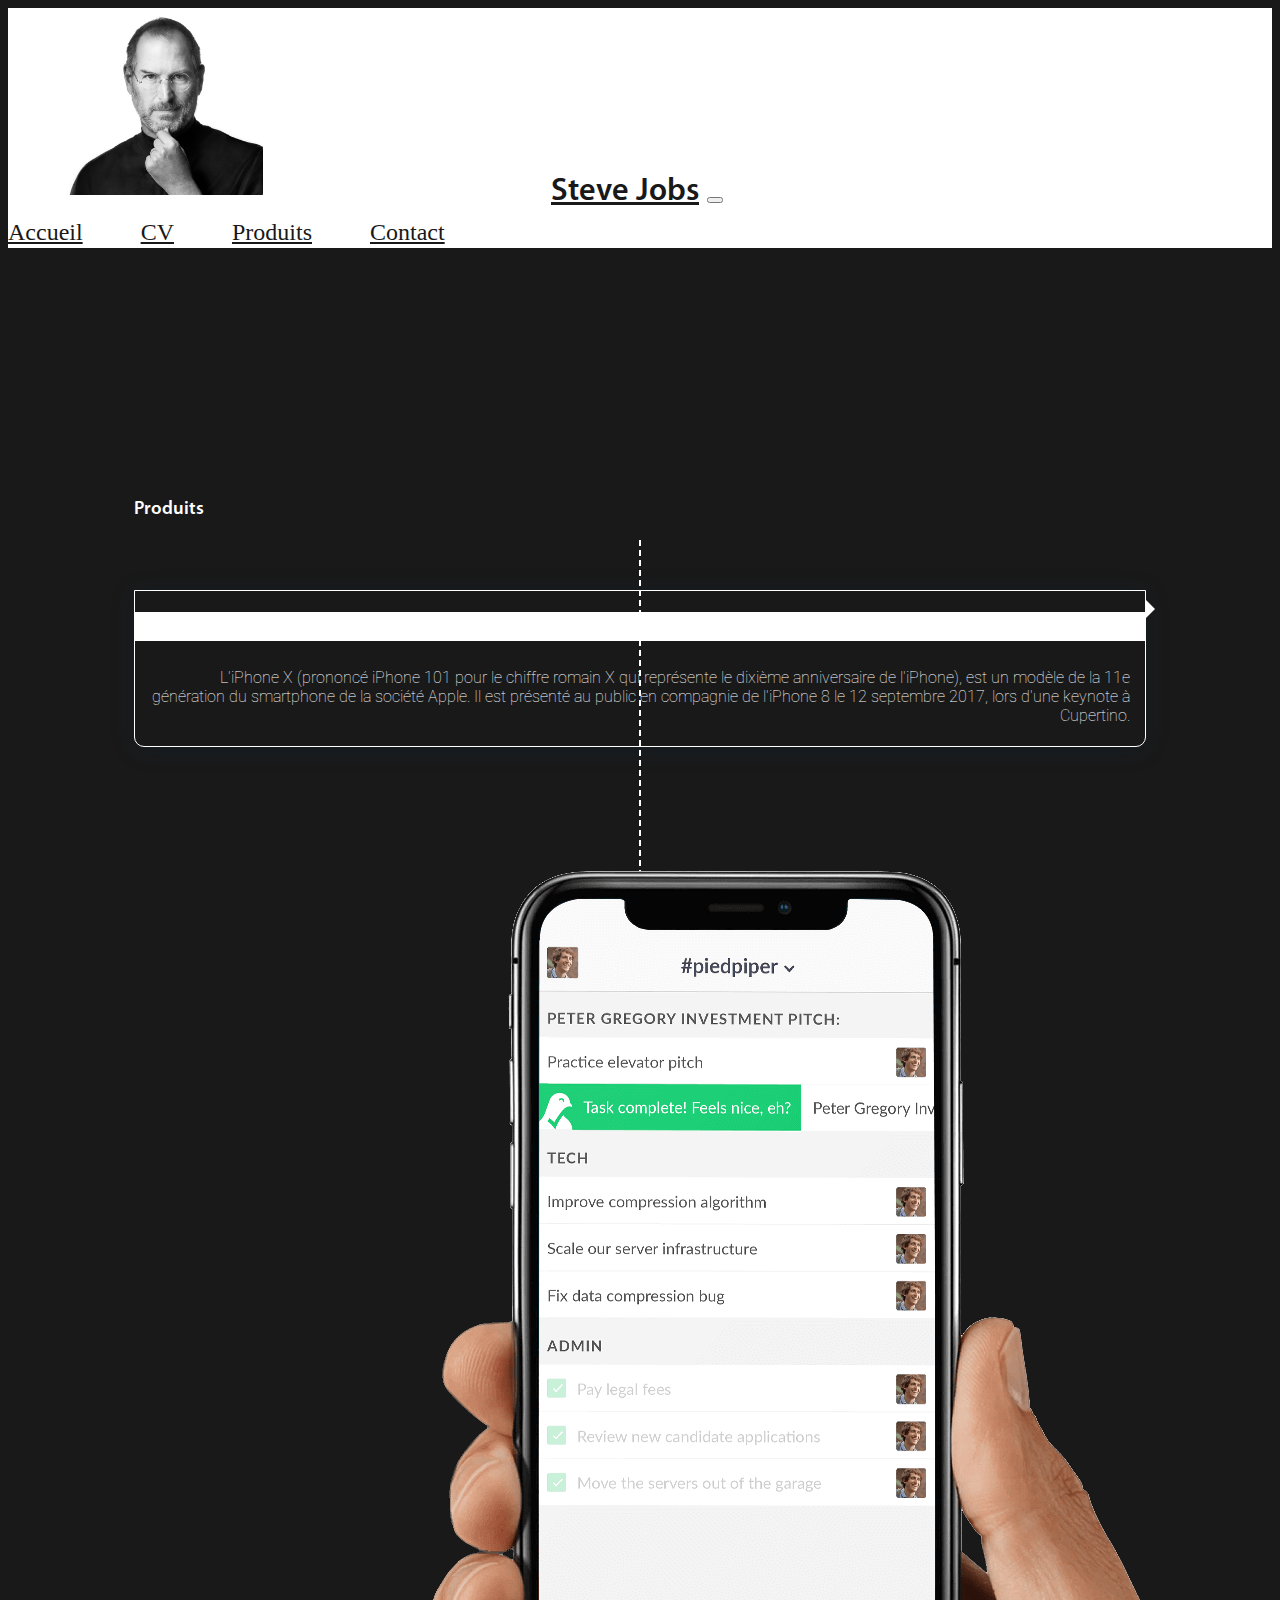
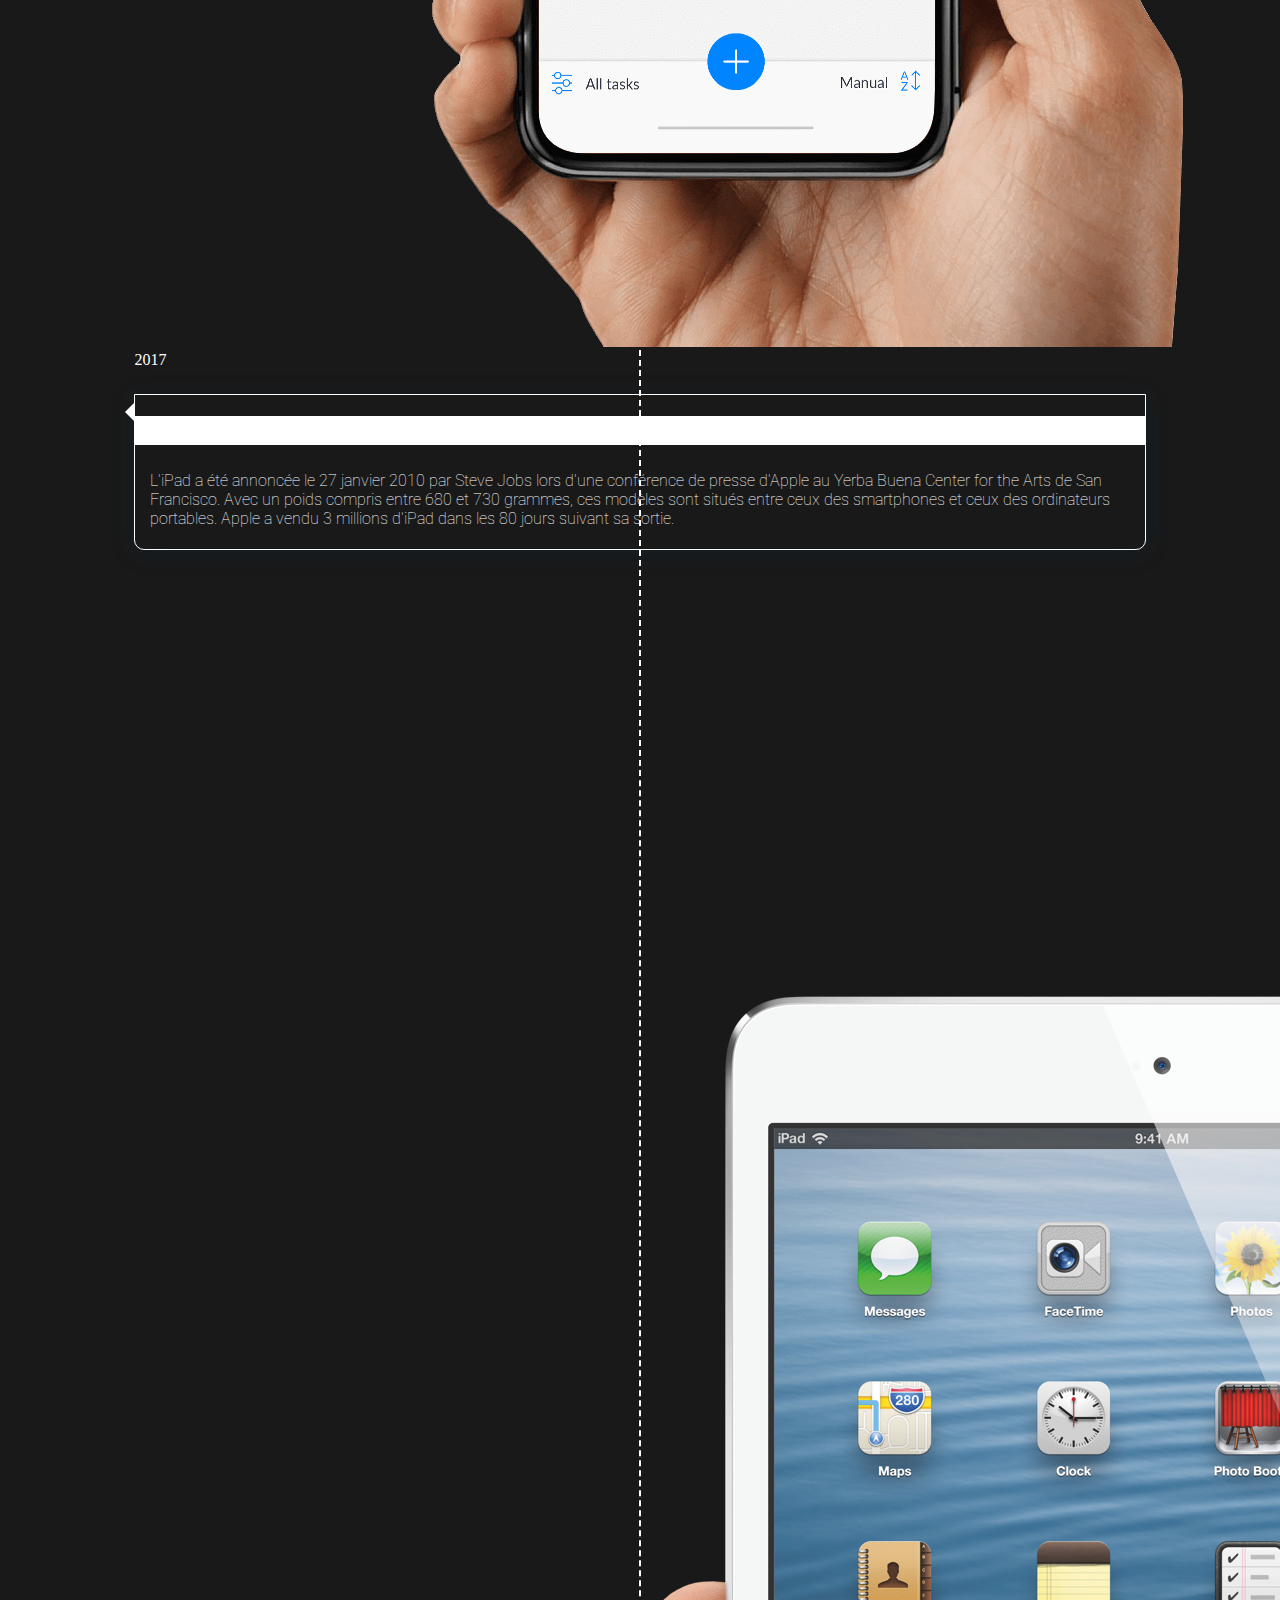
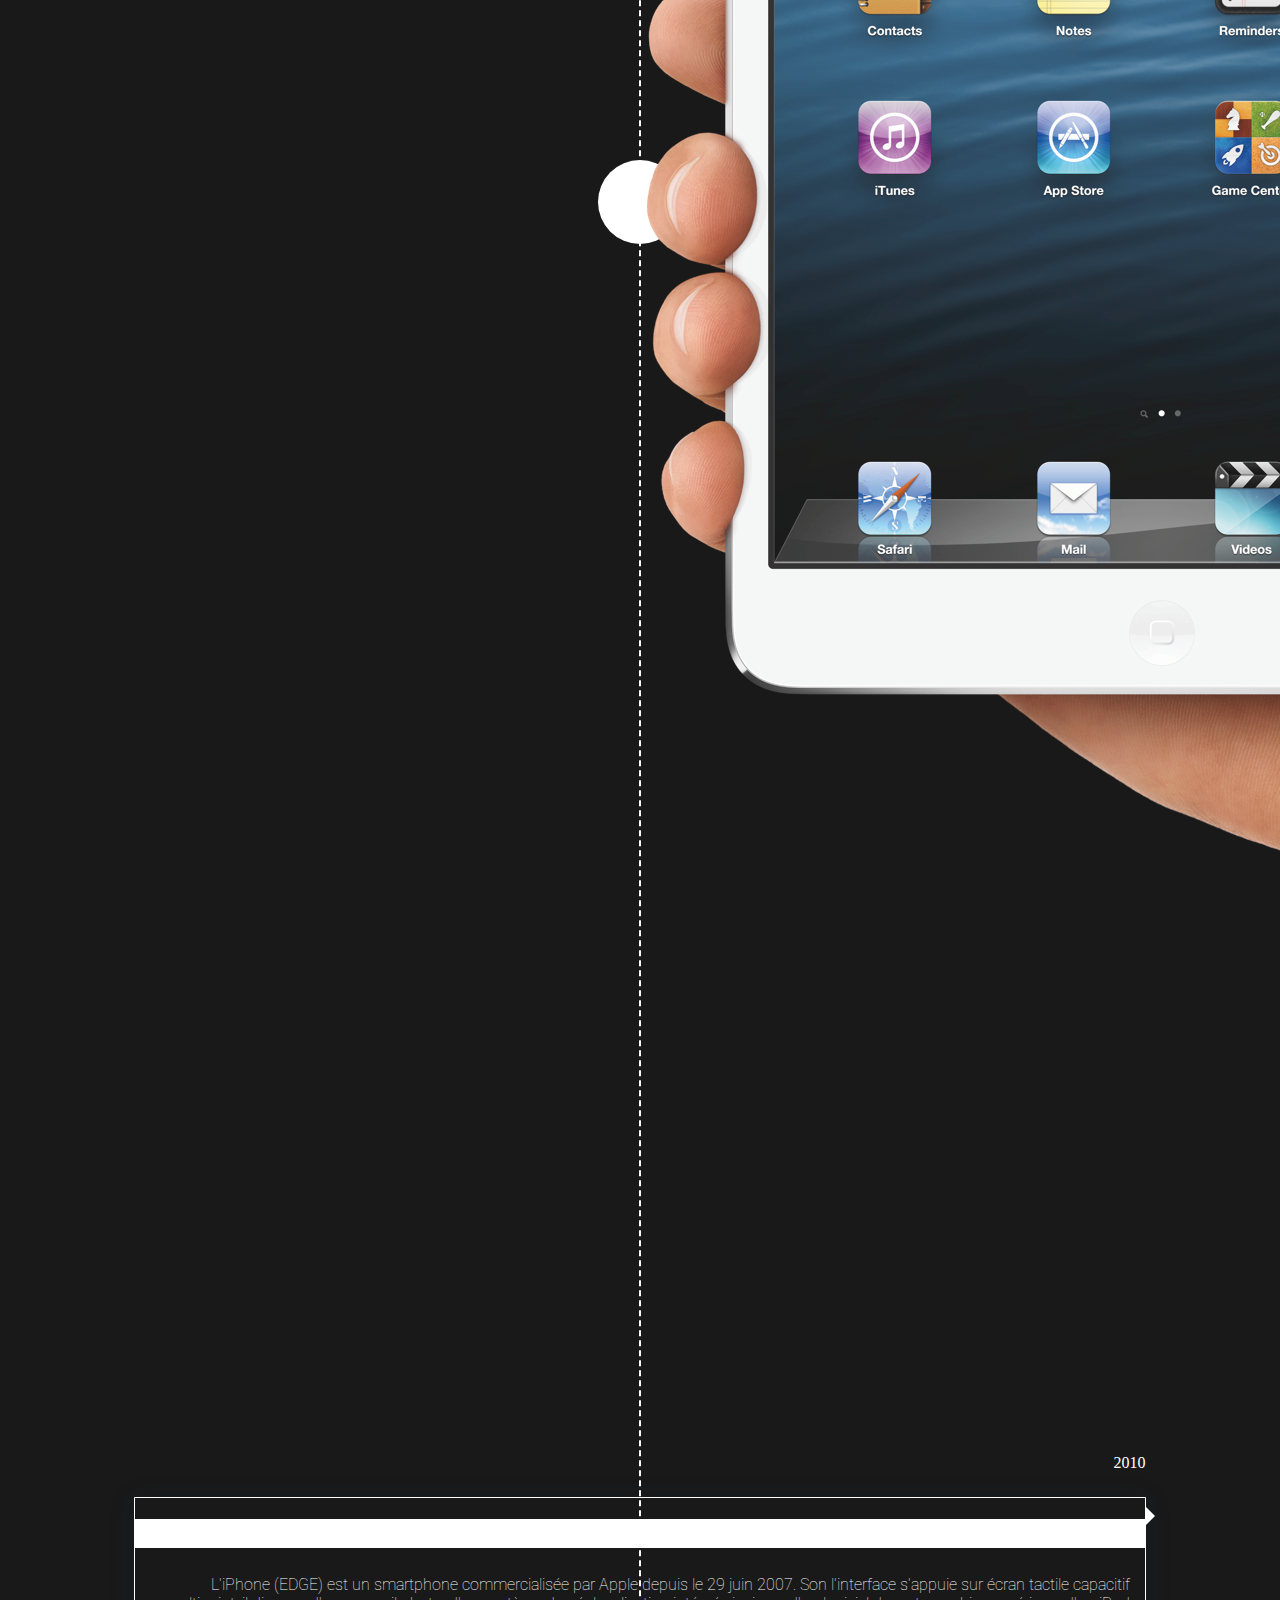
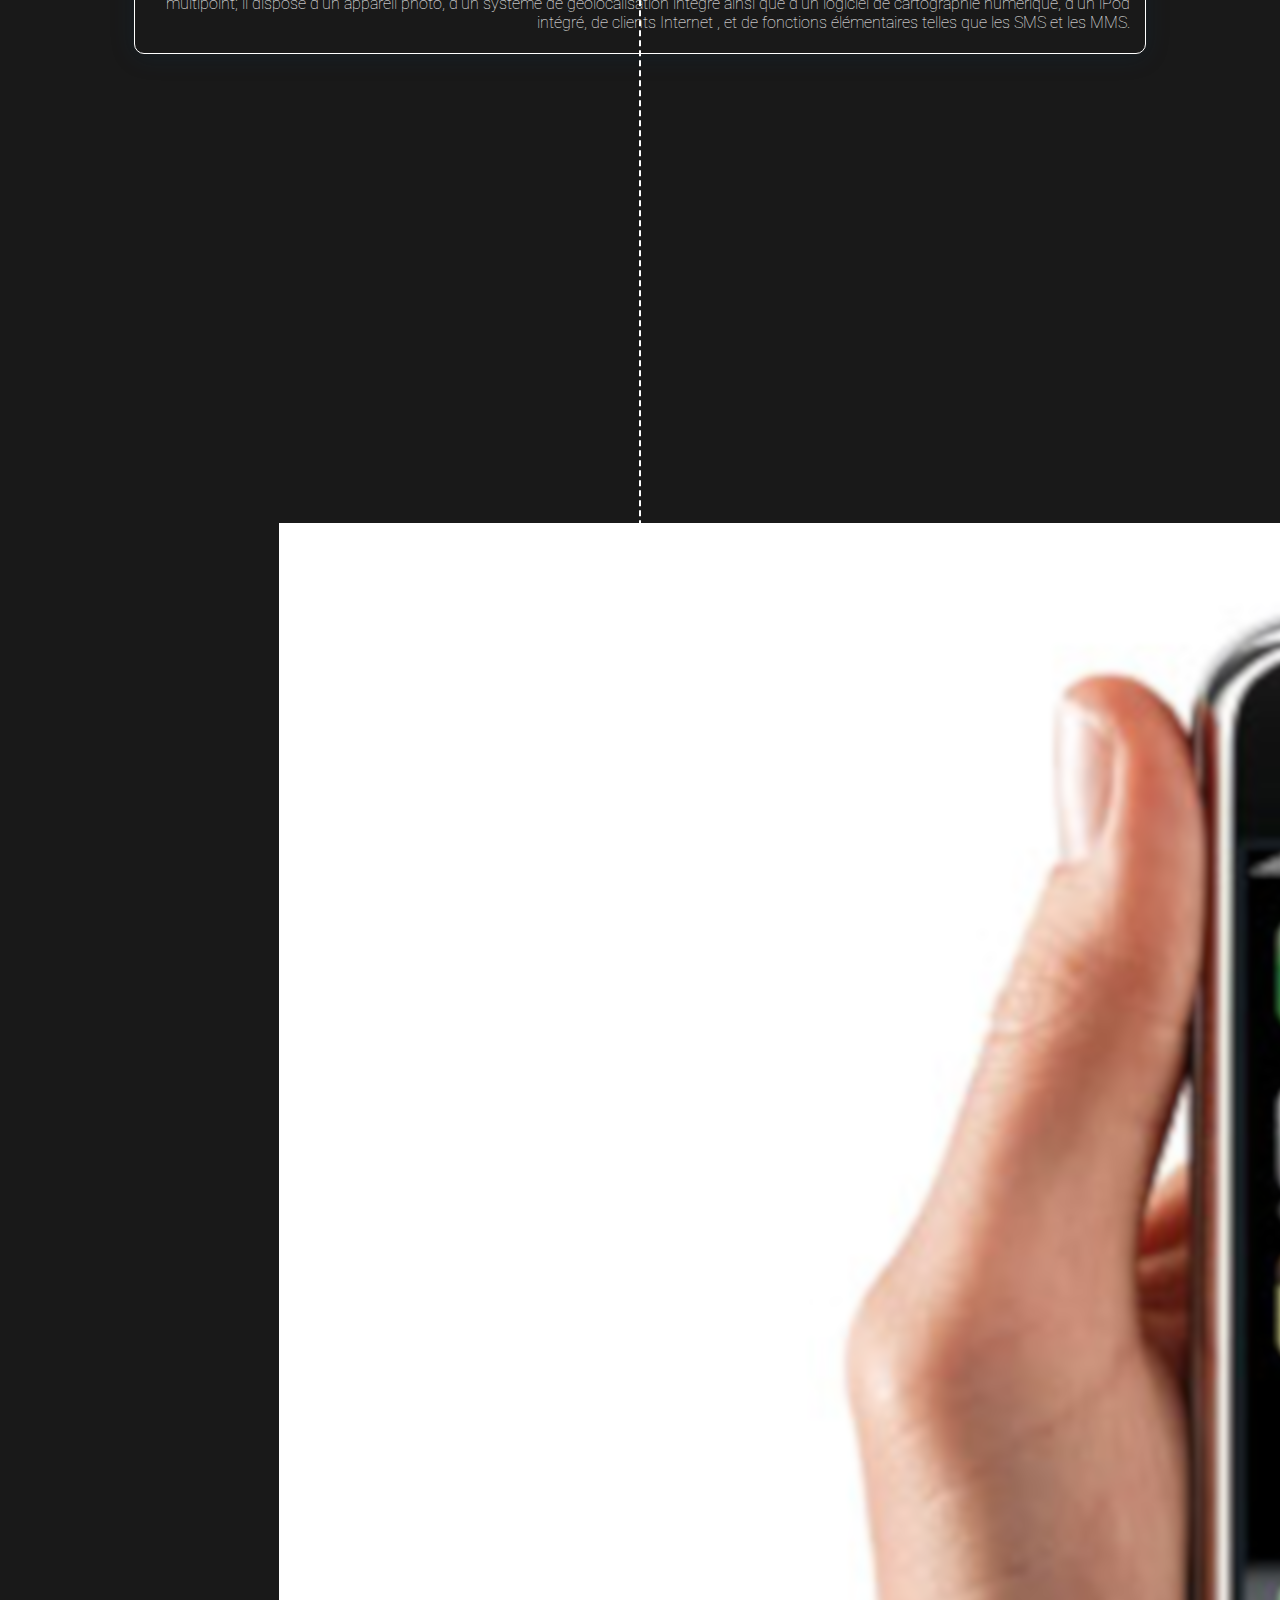
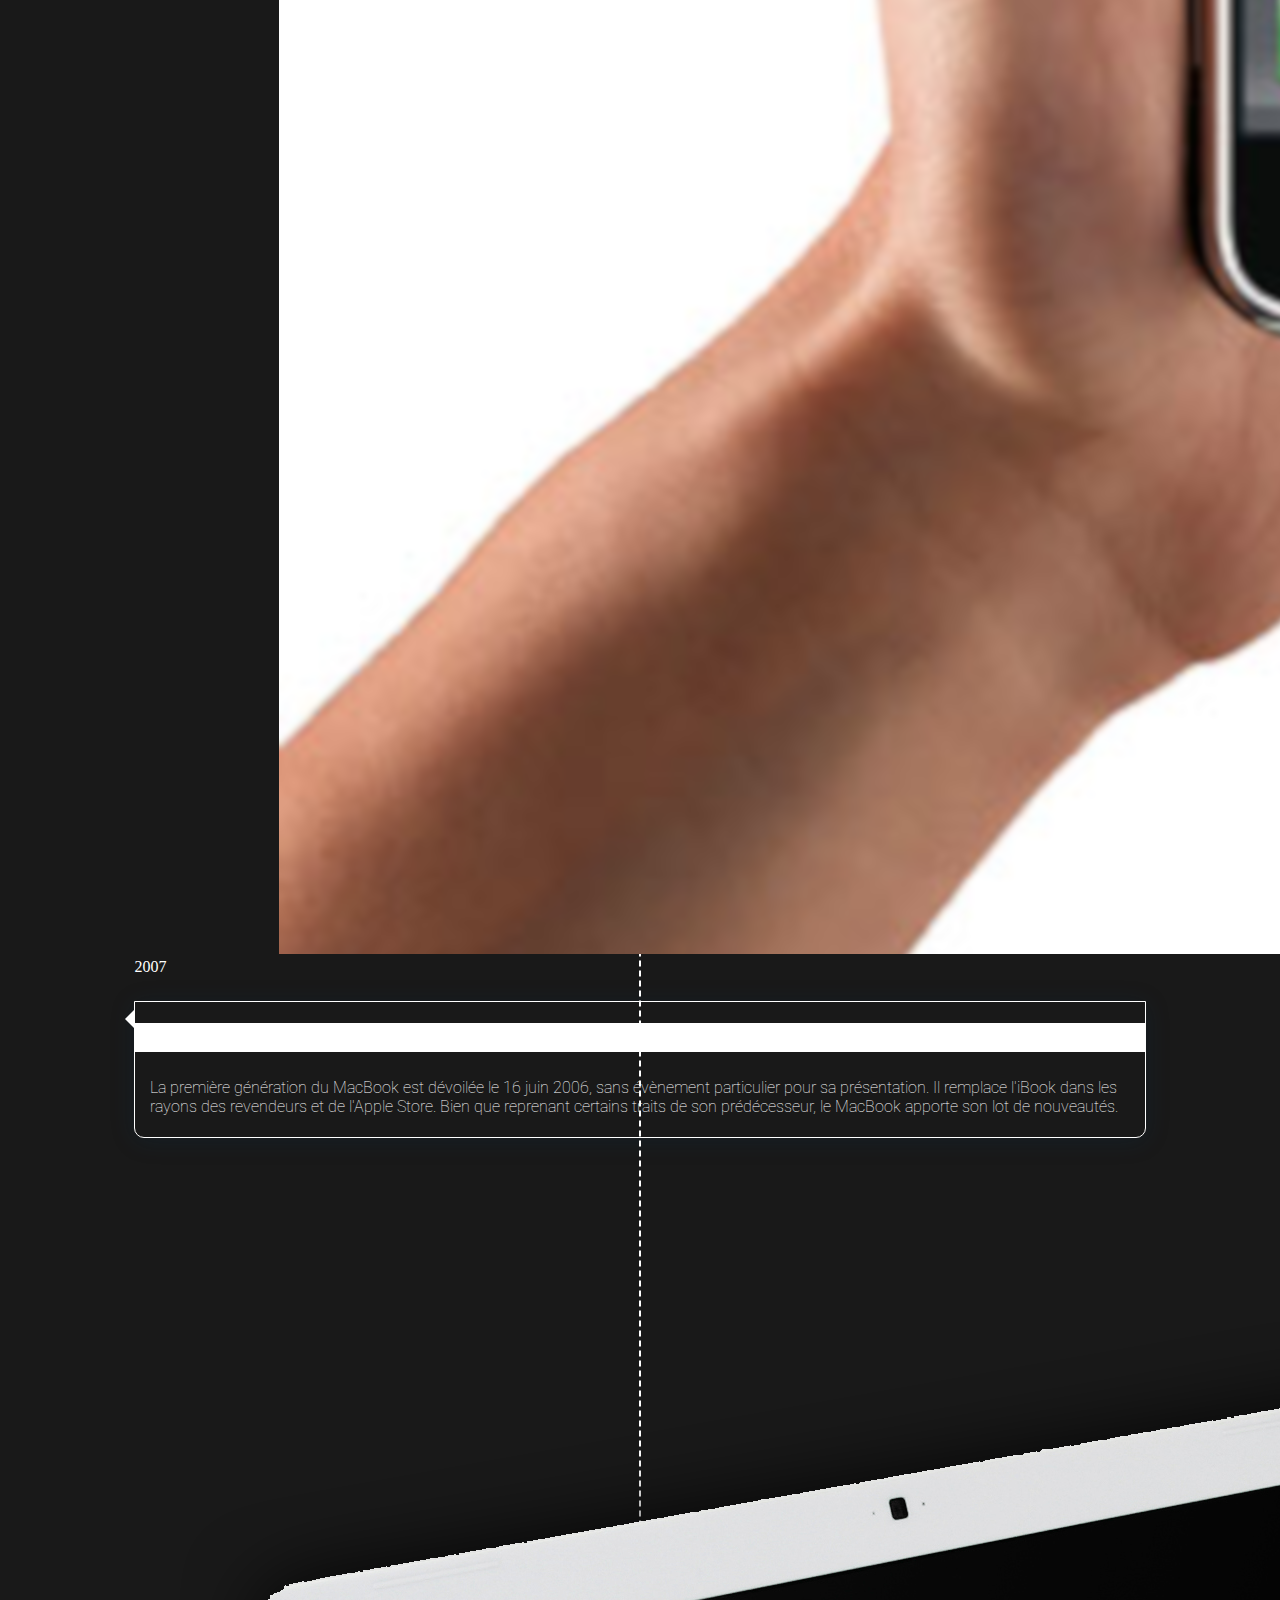
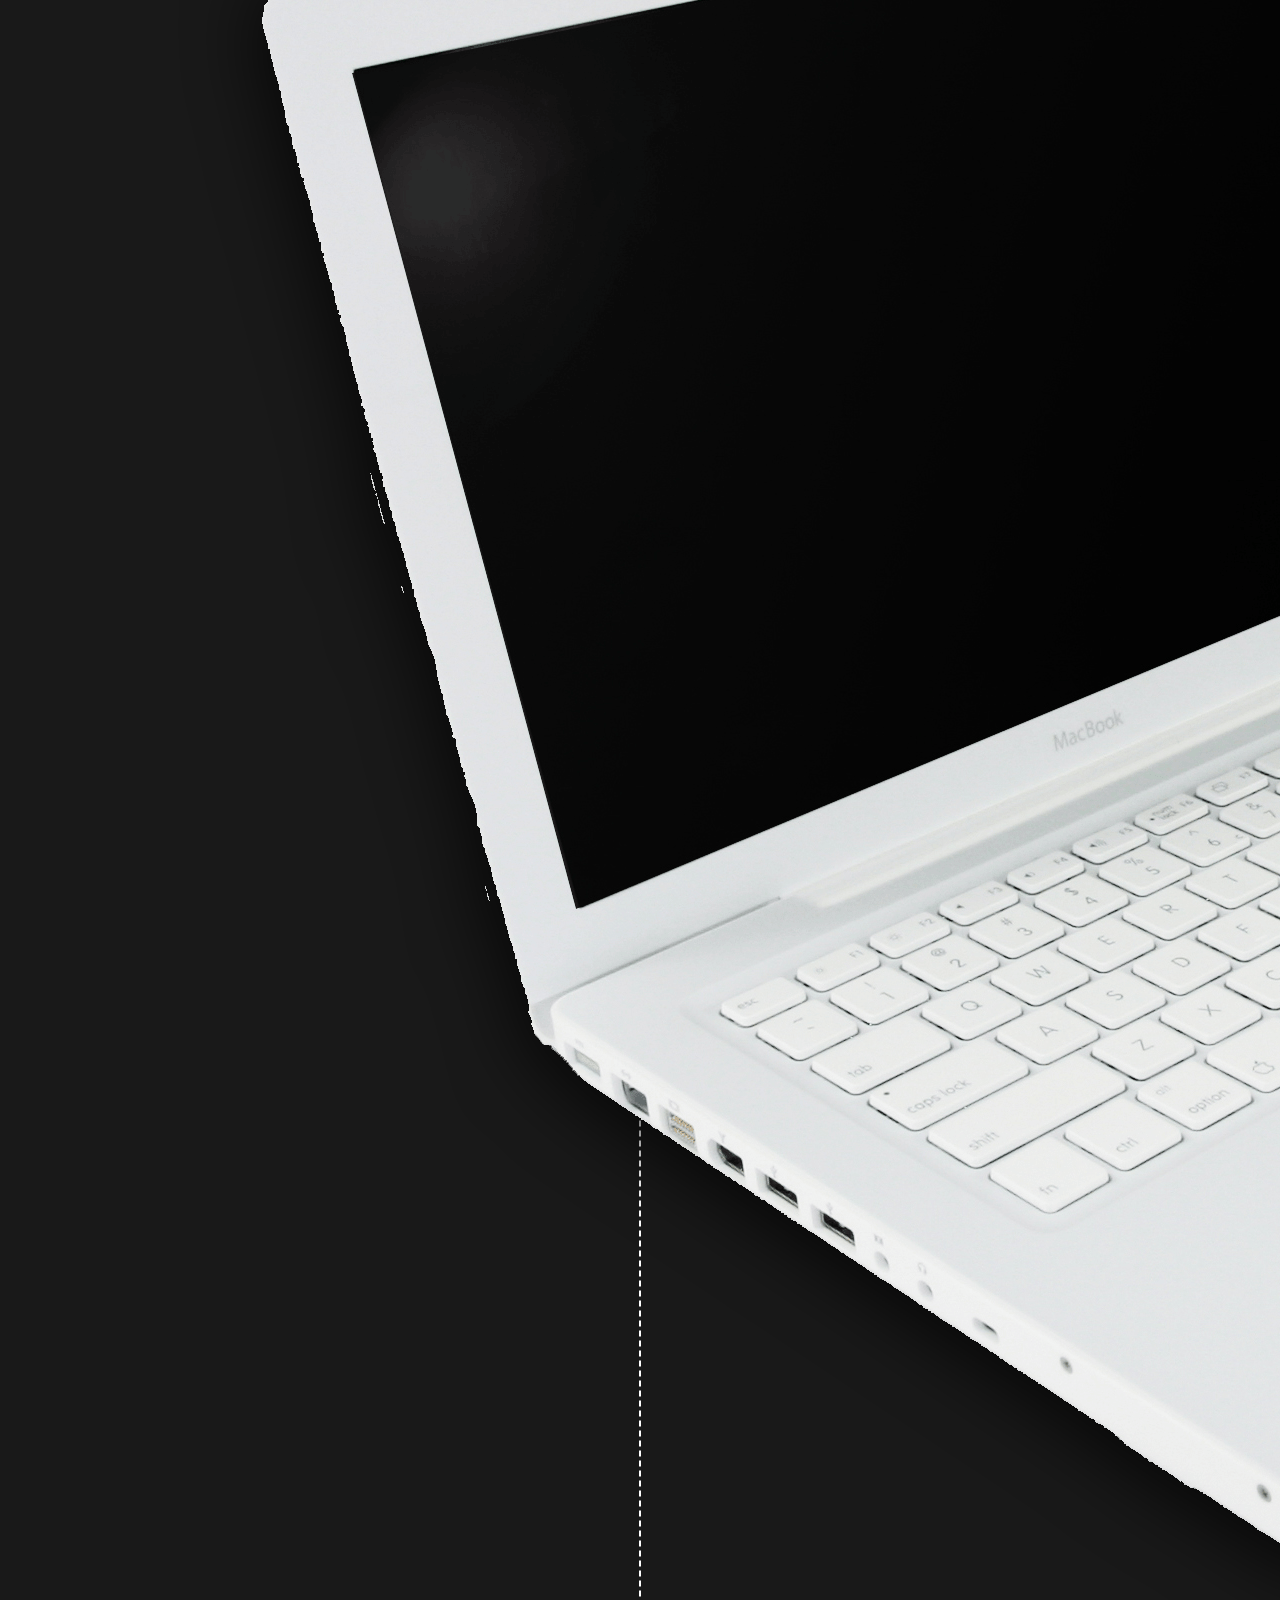
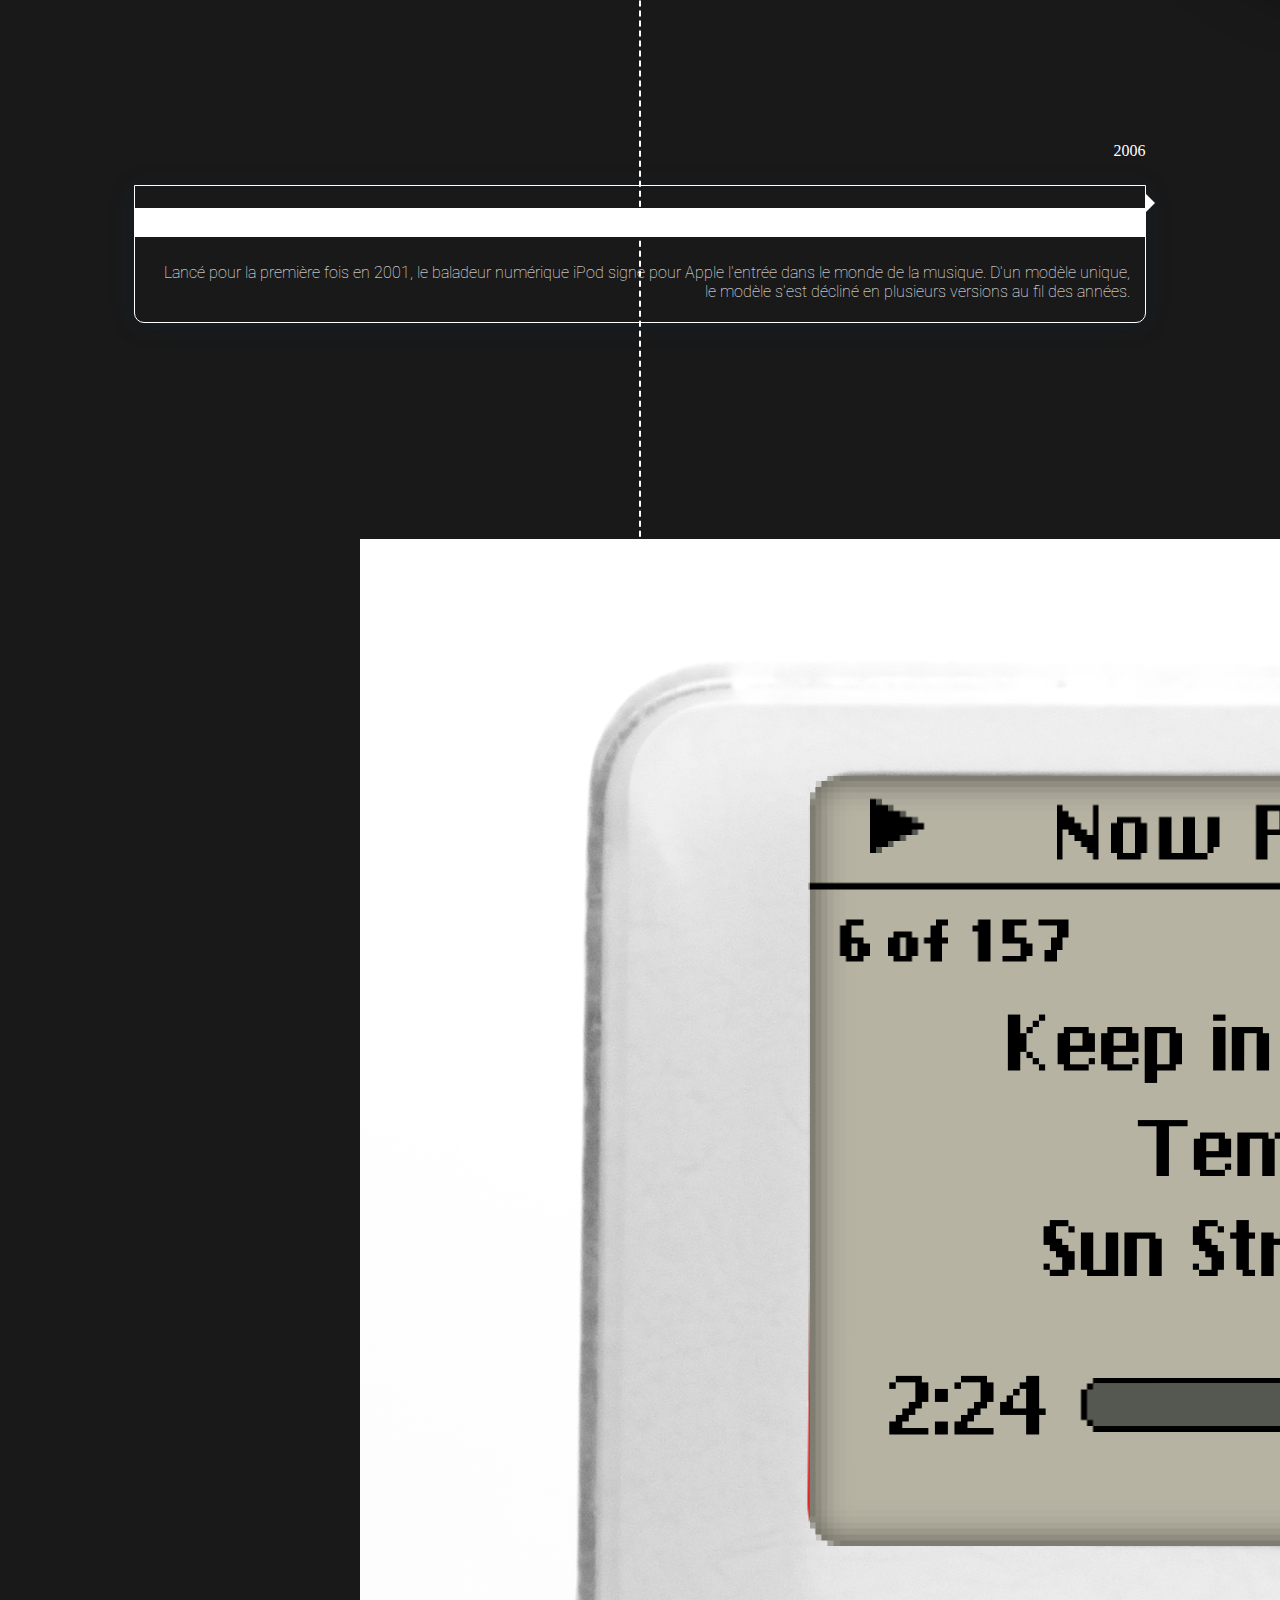
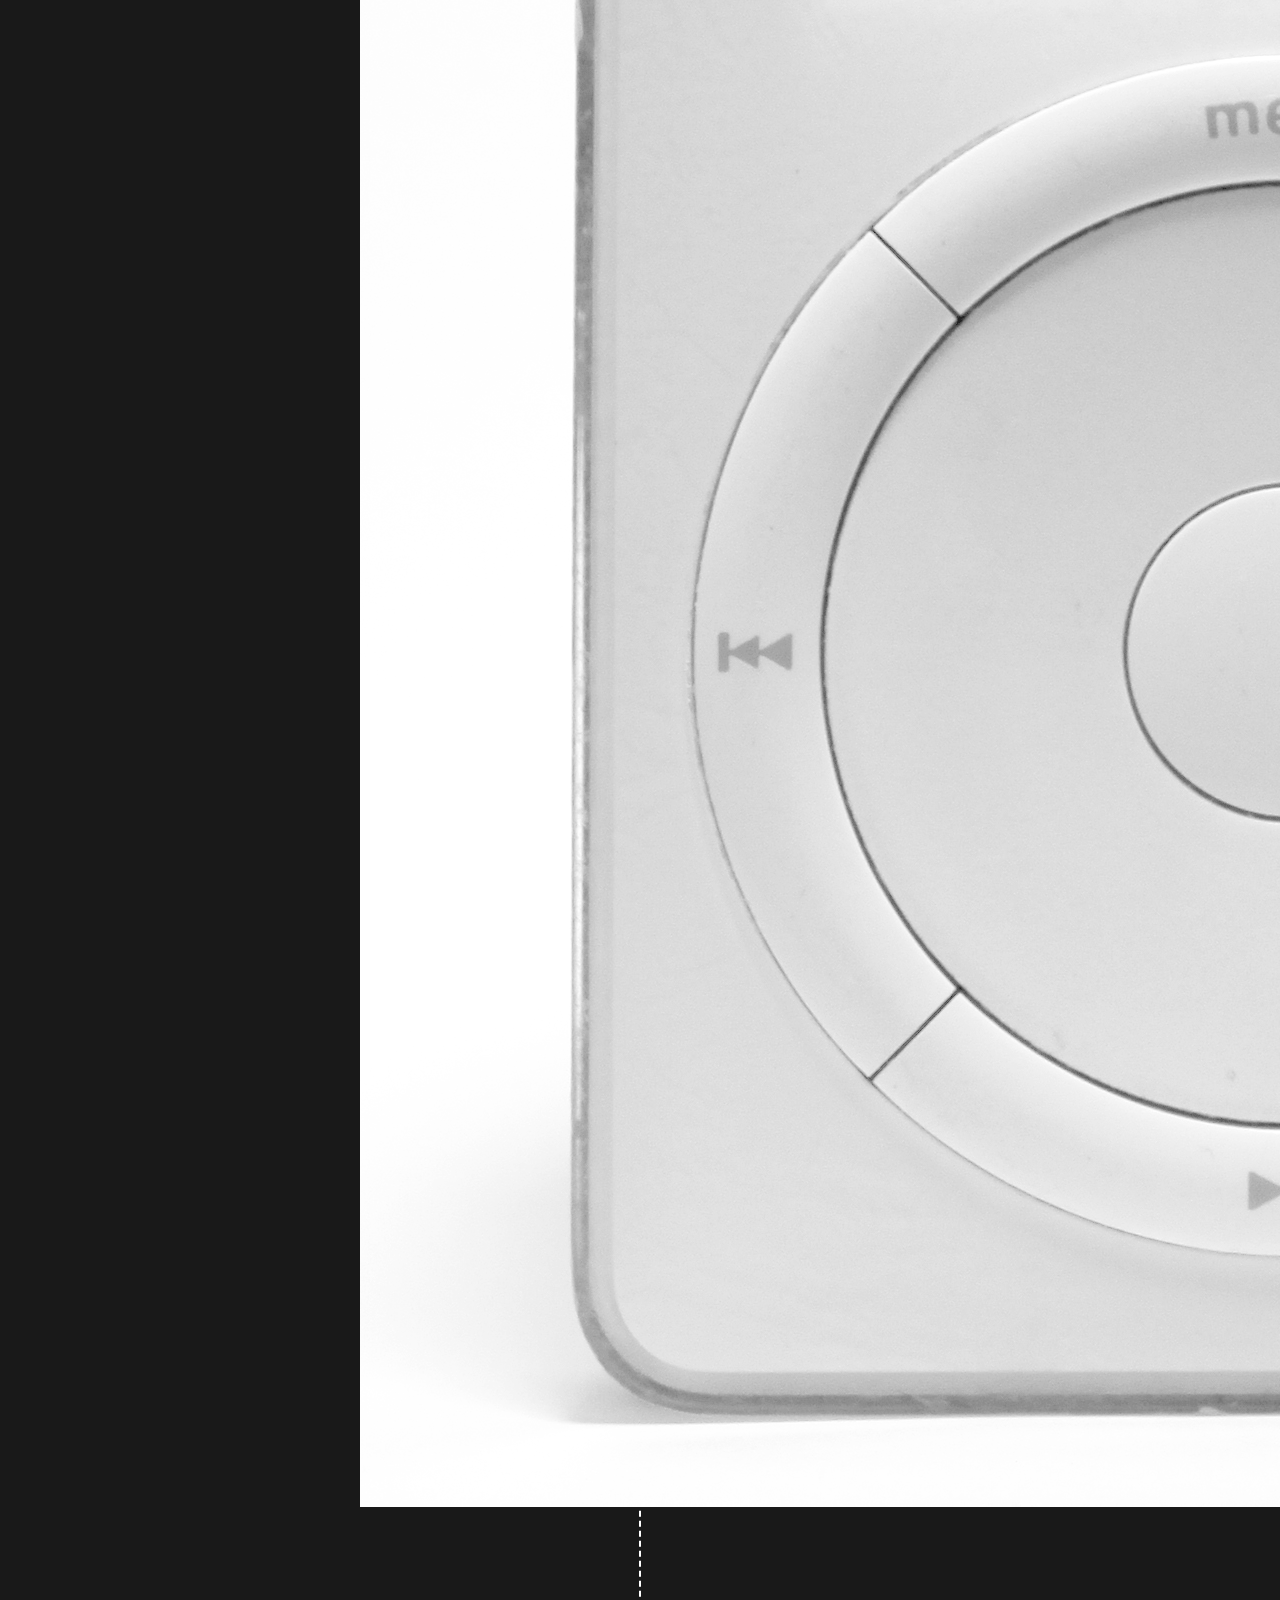
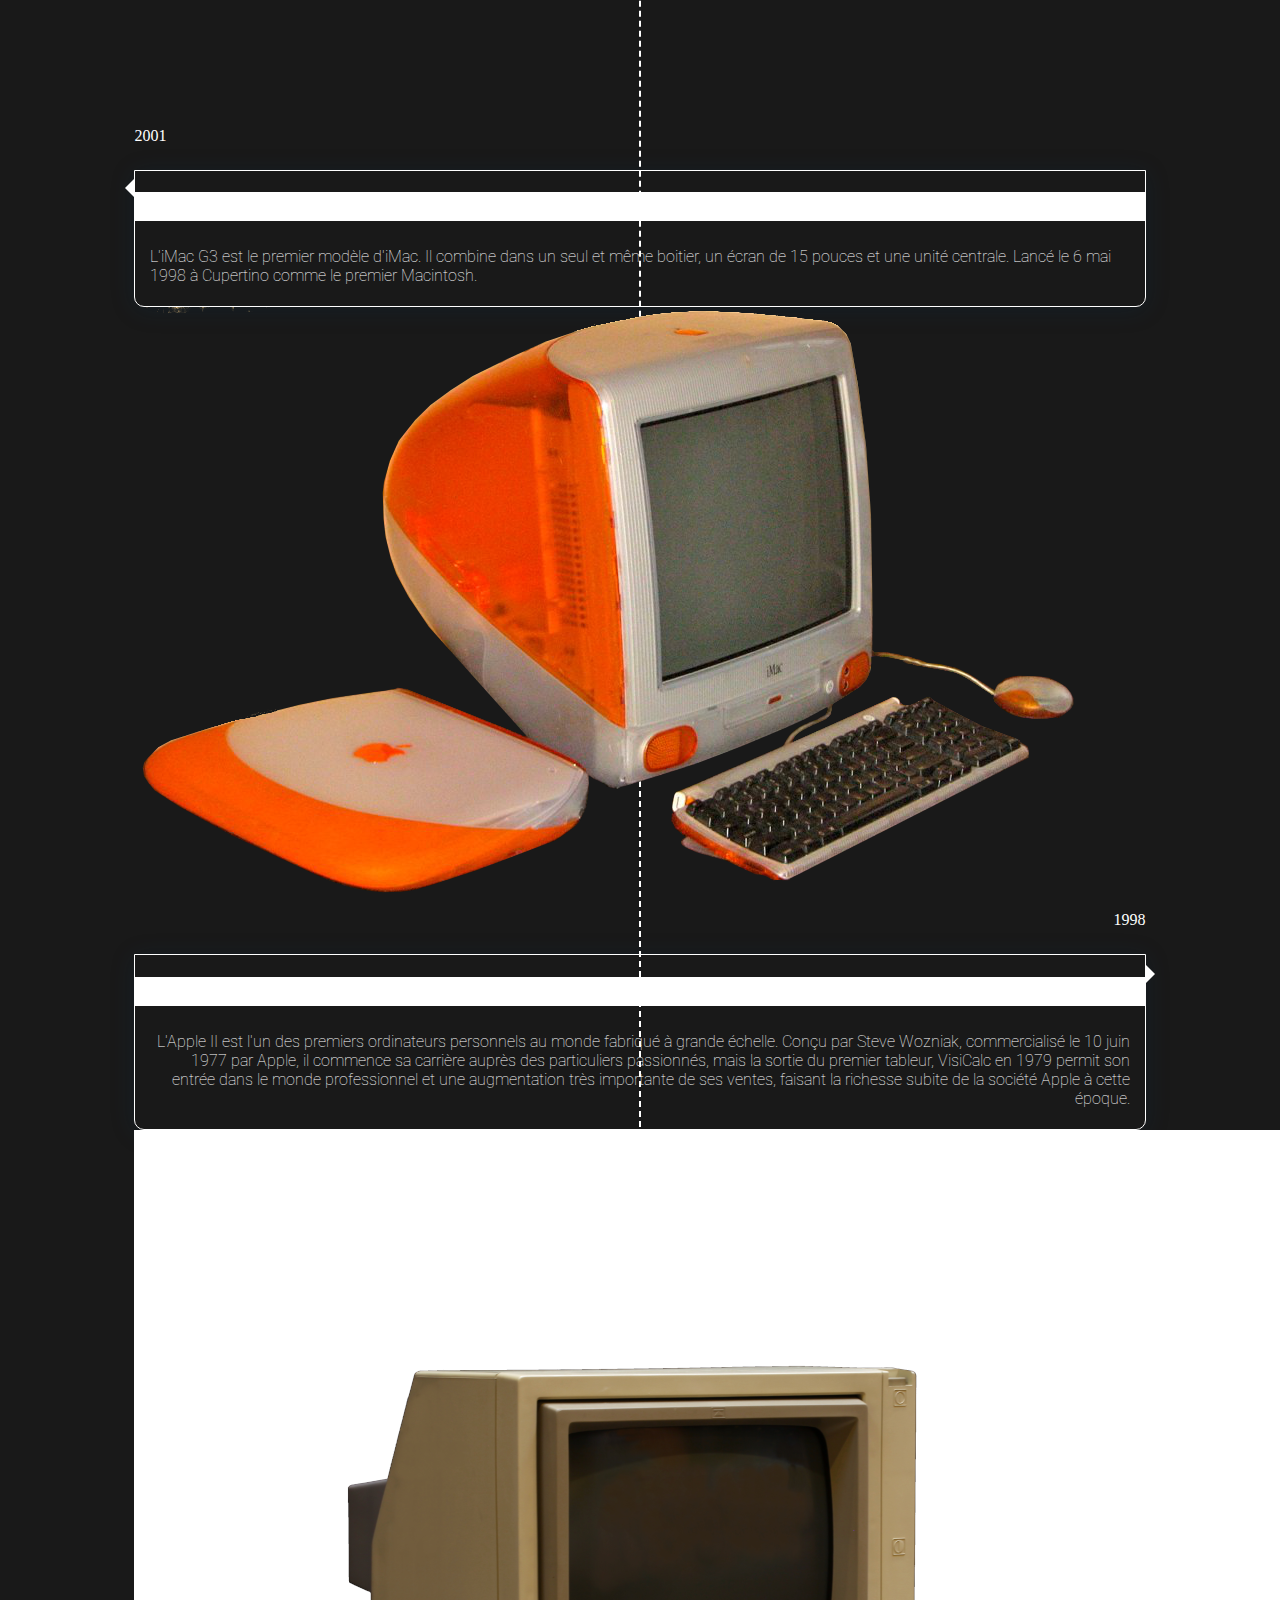
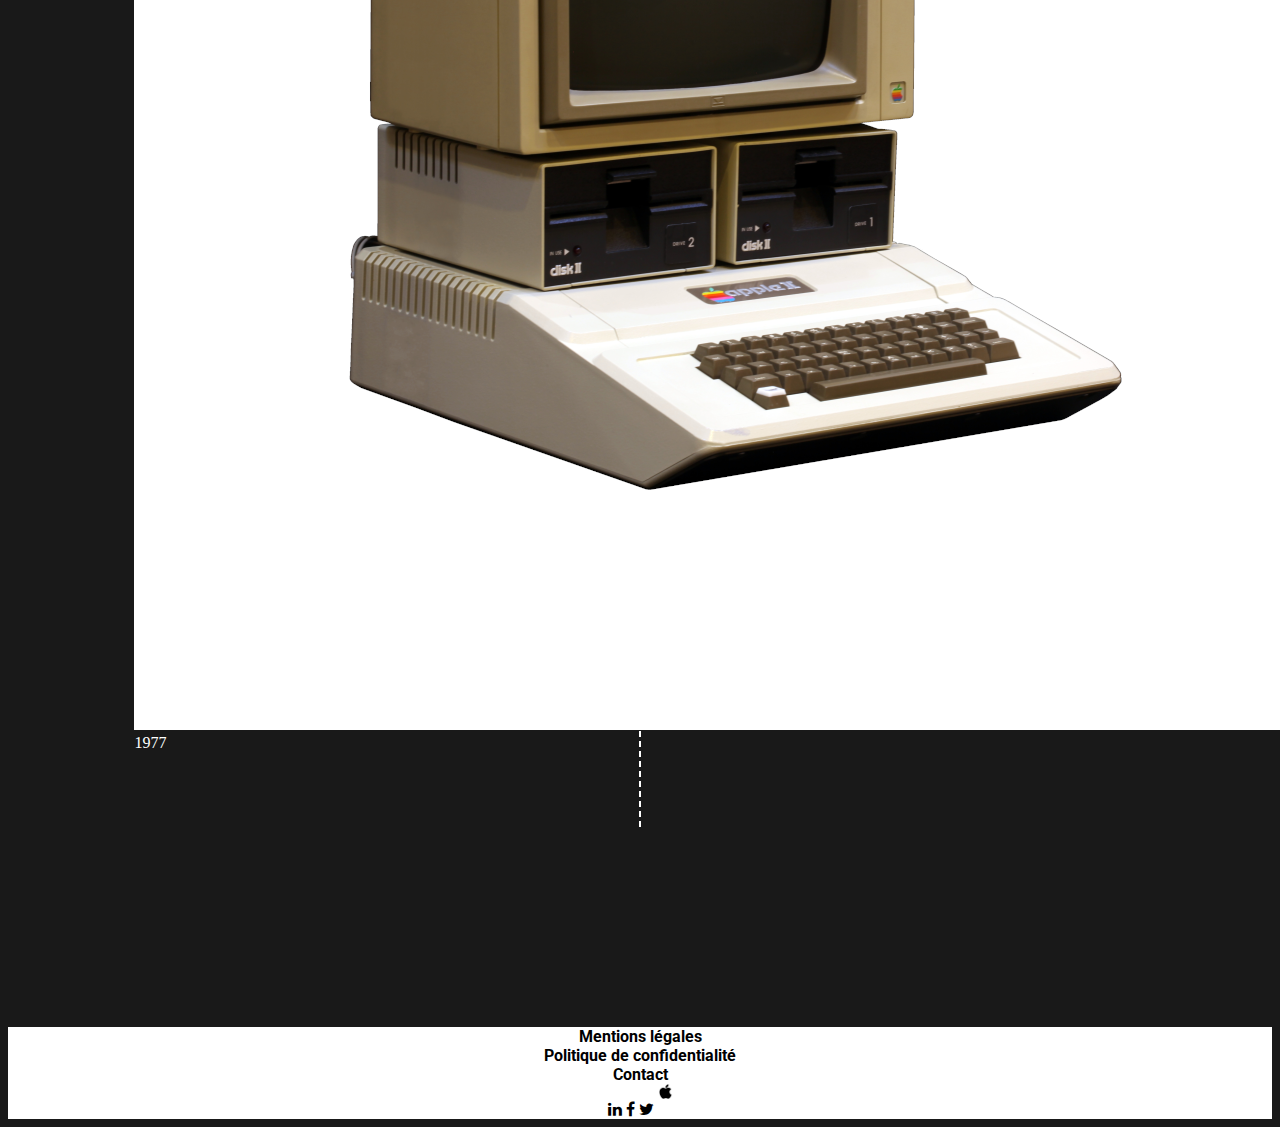
<file: produits.html>
<!doctype html>
<html lang="en">
  <head>
    <!-- Required meta tags -->
    <meta charset="utf-8">
    <meta name="viewport" content="width=device-width, initial-scale=1, shrink-to-fit=no">

    <!-- Bootstrap CSS -->
    <link rel="stylesheet" href="https://stackpath.bootstrapcdn.com/bootstrap/4.1.3/css/bootstrap.min.css" integrity="sha384-MCw98/SFnGE8fJT3GXwEOngsV7Zt27NXFoaoApmYm81iuXoPkFOJwJ8ERdknLPMO" crossorigin="anonymous">
    <link rel="stylesheet" href="https://cdnjs.cloudflare.com/ajax/libs/font-awesome/4.7.0/css/font-awesome.min.css">
    <link rel="stylesheet" type="text/css" href="produits.css">

    <!-- Google Font -->
    <link href="https://fonts.googleapis.com/css?family=Roboto:300" rel="stylesheet">

    <title>CV Steve Jobs</title>
  </head>
  <body>
   
  	<nav id="navBar" class="navbar navbar-expand-lg navbar-light fixed-top bg-light">
      <img id="photoProfil" class="rounded-circle fixed-top" src="images/profil.jpg" alt="photo de profil">
      <a id="titrePage" class="navbar-brand" href="#">Steve Jobs</a>
      <button class="navbar-toggler" type="button" data-toggle="collapse" data-target="#navbarNavAltMarkup" aria-controls="navbarNavAltMarkup" aria-expanded="false" aria-label="Toggle navigation">
        <span class="navbar-toggler-icon"></span>
      </button>
      <div class="collapse navbar-collapse" id="navbarNavAltMarkup">
        <div class="navbar-nav ml-auto">
          <a class="nav-item nav-link" href="accueil.html">Accueil</a>
          <a class="nav-item nav-link" href="CV.html">CV</a>
          <a class="nav-item nav-link" href="produits.html">Produits</a>
          <a class="nav-item nav-link" href="contact.html">Contact</a>
        </div>
      </div>
    </nav>

  	<section class="pb-3 pt-2 mb-5 mt-5p timelinebootstrap">
  		<div class="container">
          <h3>Produits</h3>
  		      <div class="timeline">
  		        <div class="row no-gutters justify-content-end justify-content-md-around align-items-start  timeline-nodes">
  		          <div class="col-10 col-md-5 order-3 order-md-1 timeline-content">
  		            <h4 class=" text-dark">L’iPhone X</h4>
  		            <p>L'iPhone X (prononcé iPhone 101 pour le chiffre romain X qui représente le dixième anniversaire de l'iPhone), est un modèle de la 11e génération du smartphone de la société Apple. Il est présenté au public en compagnie de l'iPhone 8 le 12 septembre 2017, lors d'une keynote à Cupertino.</p>
  		          </div>
  		          <div class="col-2 col-sm-1 px-md-3 order-2 timeline-image text-md-center">
  		            <img src="images/iphonex.png" class="img-fluid rounded-circle" alt="img">
  		          </div>
  		          <div class="col-10 col-md-5 order-1 order-md-3 py-3 timeline-date">
  		            <time>2017</time>
  		          </div>
  		        </div>
  		        <div class="row no-gutters justify-content-end justify-content-md-around align-items-start  timeline-nodes">
  		          <div class="col-10 col-md-5 order-3 order-md-1 timeline-content">
  		            <h4 class="text-dark">L’iPad</h4>
  		            <p>L'iPad a été annoncée le 27 janvier 2010 par Steve Jobs lors d'une conférence de presse d'Apple au Yerba Buena Center for the Arts de San Francisco. 
					         Avec un poids compris entre 680 et 730 grammes, ces modèles sont situés entre ceux des smartphones et ceux des ordinateurs portables. Apple a vendu 3 millions d'iPad dans les 80 jours suivant sa sortie. </p>
  		          </div>
  		          <div class="col-2 col-sm-1 px-md-3 order-2 timeline-image text-md-center">
  		            <img src="images/ipad.png" class="img-fluid rounded-circle" alt="img">
  		          </div>
  		          <div class="col-10 col-md-5 order-1 order-md-3 py-3 timeline-date">
  		            <time>2010</time>
  		          </div>
  		        </div>
  		        <div class="row no-gutters justify-content-end justify-content-md-around align-items-start  timeline-nodes">
  		          <div class="col-10 col-md-5 order-3 order-md-1 timeline-content">
  		            <h4 class=" text-dark">L'iPhone</h4>
  		            <p>L'iPhone (EDGE) est un smartphone commercialisée par Apple depuis le 29 juin 2007.
					       Son l'interface s'appuie sur écran tactile capacitif multipoint;  il dispose d'un appareil photo, d'un système de géolocalisation intégré ainsi que d'un logiciel de cartographie numérique, d'un iPod intégré, de clients Internet , et de fonctions élémentaires telles que les SMS et les MMS.</p>
  		          </div>
  		          <div class="col-2 col-sm-1 px-md-3 order-2 timeline-image text-md-center">
  		            <img src="images/iphone.png" class="img-fluid rounded-circle" alt="img">
  		          </div>
  		          <div class="col-10 col-md-5 order-1 order-md-3 py-3 timeline-date">
  		            <time>2007</time>
  		          </div>
  		        </div>
  		        <div class="row no-gutters justify-content-end justify-content-md-around align-items-start  timeline-nodes">
  		          <div class="col-10 col-md-5 order-3 order-md-1 timeline-content">
  		            <h4 class=" text-dark">Le MacBook</h4>
  		            <p>La première génération du MacBook est dévoilée le 16 juin 2006, sans évènement particulier pour sa présentation. Il remplace l'iBook dans les rayons des revendeurs et de l'Apple Store. Bien que reprenant certains traits de son prédécesseur, le MacBook apporte son lot de nouveautés.</p>
  		          </div>
  		          <div class="col-2 col-sm-1 px-md-3 order-2 timeline-image text-md-center">
  		            <img src="images/macbook.png" class="img-fluid rounded-circle" alt="img">
  		          </div>
  		          <div class="col-10 col-md-5 order-1 order-md-3 py-3 timeline-date">
  		            <time>2006</time>
  		          </div>
  		        </div>
  		        <div class="row no-gutters justify-content-end justify-content-md-around align-items-start  timeline-nodes">
  		          <div class="col-10 col-md-5 order-3 order-md-1 timeline-content">
  		            <h4 class=" text-dark">L'iPod</h4>
  		            <p>Lancé pour la première fois en 2001, le baladeur numérique iPod signe pour Apple l'entrée dans le monde de la musique. D'un modèle unique, le modèle s'est décliné en plusieurs versions au fil des années.</p>
  		          </div>
  		          <div class="col-2 col-sm-1 px-md-3 order-2 timeline-image text-md-center">
  		            <img src="images/ipod.png" class="img-fluid rounded-circle" alt="img">
  		          </div>
  		          <div class="col-10 col-md-5 order-1 order-md-3 py-3 timeline-date">
  		            <time>2001</time>
  		          </div>
  		        </div>
  		        <div class="row no-gutters justify-content-end justify-content-md-around align-items-start  timeline-nodes">
  		          <div class="col-10 col-md-5 order-3 order-md-1 timeline-content">
  		            <h4 class=" text-dark">L'iMac</h4>
  		            <p>L'iMac G3 est le premier modèle d'iMac. Il combine dans un seul et même boitier, un écran de 15 pouces et une unité centrale. Lancé le 6 mai 1998 à Cupertino comme le premier Macintosh.</p>
  		          </div>
  		          <div class="col-2 col-sm-1 px-md-3 order-2 timeline-image text-md-center">
  		            <img src="images/imac.png" class="img-fluid rounded-circle" alt="img">
  		          </div>
  		          <div class="col-10 col-md-5 order-1 order-md-3 py-3 timeline-date">
  		            <time>1998</time>
  		          </div>
  		        </div>
  		        <div class="row no-gutters justify-content-end justify-content-md-around align-items-start  timeline-nodes">
  		          <div class="col-10 col-md-5 order-3 order-md-1 timeline-content">
  		            <h4 class=" text-dark">L'Apple II</h4>
  		            <p>L'Apple II  est l'un des premiers ordinateurs personnels au monde fabriqué à grande échelle. Conçu par Steve Wozniak, commercialisé le 10 juin 1977 par Apple, il commence sa carrière auprès des particuliers passionnés, mais la sortie du premier tableur, VisiCalc en 1979 permit son entrée dans le monde professionnel et une augmentation très importante de ses ventes, faisant la richesse subite de la société Apple à cette époque. </p>
  		          </div>
  		          <div class="col-2 col-sm-1 px-md-3 order-2 timeline-image text-md-center">
  		            <img src="images/appleII.png" class="img-fluid rounded-circle" alt="img">
  		          </div>
  		          <div class="col-10 col-md-5 order-1 order-md-3 py-3 timeline-date">
  		            <time>1977</time>
  		          </div>
  		        </div>
  		      </div>
  		    </div>

  	</section>



  	<footer>
  		<div class="container-fluid wrap">
  			<div class="row">
  				<div class="col-xs-6 col-md-3">
  					<a class="link" href="">Mentions légales</a>
  				</div>
  				<div class="col-xs-6 col-md-3">
  					<a class="link" href="">Politique de confidentialité</a>
  				</div>
  				<div class="col-xs-6 col-md-3">
  					<a class="link" href="contact.html">Contact</a>
  				</div>
  				<div class="col-xs-6 col-md-3">
  					<a href="https://www.linkedin.com/company/apple/"><i class="fa fa-linkedin"></i></a>
  					<a href="https://www.facebook.com/apple/"><i class="fa fa-facebook"></i></a>
  					<a href="https://twitter.com/Apple"><i class="fa fa-twitter"></a></i>
  					<a href="https://www.apple.com/"><i><img src="images/logoApple.png"></i></a>
          </div>
  				</div>
  			</div>
  		</div>
  	</footer>

    <!-- Optional JavaScript -->
    <!-- jQuery first, then Popper.js, then Bootstrap JS -->
    <script src="https://code.jquery.com/jquery-3.3.1.slim.min.js" integrity="sha384-q8i/X+965DzO0rT7abK41JStQIAqVgRVzpbzo5smXKp4YfRvH+8abtTE1Pi6jizo" crossorigin="anonymous"></script>
    <script src="https://cdnjs.cloudflare.com/ajax/libs/popper.js/1.14.3/umd/popper.min.js" integrity="sha384-ZMP7rVo3mIykV+2+9J3UJ46jBk0WLaUAdn689aCwoqbBJiSnjAK/l8WvCWPIPm49" crossorigin="anonymous"></script>
    <script src="https://stackpath.bootstrapcdn.com/bootstrap/4.1.3/js/bootstrap.min.js" integrity="sha384-ChfqqxuZUCnJSK3+MXmPNIyE6ZbWh2IMqE241rYiqJxyMiZ6OW/JmZQ5stwEULTy" crossorigin="anonymous"></script>
    <script src="//maxcdn.bootstrapcdn.com/bootstrap/4.0.0/js/bootstrap.min.js"></script>
	<script src="//cdnjs.cloudflare.com/ajax/libs/jquery/3.2.1/jquery.min.js"></script>
  </body>
</html>
</file>
<file: first.css>
@font-face {
	font-family: 'Mpsb';
	src: url('fonts/MyriadPro-Semibold.otf') format('opentype');
	font-weight: normal;
	font-style: normal;
}


#iko {
	height: 100vh;
	width: 100%;
	background-image: url('images/grand.jpg');
	background-position: center;
	background-size: contain;
	background-repeat: no-repeat;
	background-color: black;
}

#dessous {

	width: 40%;
	height: 60%;
	transform: translate(118%, 15%);

}

#sesame {
	width: 100%;
	height: 50%;
	background-image: url('images/open.jpg');
	background-size: contain;
	background-repeat: no-repeat;
	transform: translate(0%, 80%);
	transition: transform 2s;
	margin: 0;
}

#dessous:hover #sesame {
	transform: translate(0%, 0%);
}

#bouton {
	display: block;
	height: 75px;
	width: 200px;
	text-decoration: none;
	color: black;
	border-radius: 10px;
	font-family: 'Mpsb';
	font-size: 3rem;
	padding-top: 5px;
	background-color: white;
	position: relative;
	top: 75%;
	margin-left: auto;
	margin-right: auto;
	text-align: center;
	border: 1px solid white;


}


@media (max-width: 1000px) {
	
	#sesame {
		display: none;
	}

@media (max-width: 400px) {
	#bouton {
		font-size: 1.5rem;
		height: 37px;
		width: 100px;
		padding-top: 2px;
		top: 70%;
	}
}
</file>
<file: style.css>
/* CSS Global */

@font-face {
	font-family: 'Mpsb';
	src: url('fonts/MyriadPro-Semibold.otf') format('opentype');
	font-weight: normal;
	font-style: normal;
}


body {
	background-color: #191919;
	font-family: 'Roboto';
	color: white;
}

h3 {
	font-family: 'Mpsb';
	color: white;
	margin-bottom: 2%;
}


/* NavBar */

#photoProfil {
	width: 200px;
	border: 5px solid white;
	margin-left: 50px;
}

#navBar {
	background-color: white !important;
	font-size: 2rem;
}

#navBar a {
	color: #191919;
}

.nav-link {
	margin-right: 50px;
	width: 200px;
	text-align: center;
}

.nav-link:hover {
	color: white !important;
	background-color: #191919;
}

#titrePage {
	margin-left: 275px;
	font-family: 'Mpsb';
	font-size : 2rem;
}

/* HEADER */


header {
	margin-top: 250px;
	margin-bottom: 200px;
}

.card {
	background-color: #262626;
	color: white;
}

#boutonESP {
	background-color: #191919;
	color: white;
	font-weight: bold;
	display: block;
	width: 150px;
	border: 1px solid #191919;
}

#boutonESP:hover {
	background-color: white;
	color: #191919;
}


/* CSS pour Timeline Actualités */
#sectionTime {
	background-color: #262626;
	padding-bottom: 150px;
	padding-top: 150px;
}



#blocActus {
	background-color: #191919;
	border-radius: 5px;
}

ul.timeline {
    list-style-type: none;
    position: relative;
    color: white;
    padding: 50px;
}

.aTimeline {
	color: white;
	font-weight: bold;
}

ul.timeline:before {
    content: ' ';
    background: #d4d9df;
    display: inline-block;
    position: absolute;
    left: 29px;
    width: 2px;
    height: 80%;
    z-index: 400;
}
ul.timeline > li {
    margin: 20px 0;
    padding-left: 20px;
}
ul.timeline > li:before {
    content: ' ';
    background: #191919;
    display: inline-block;
    position: absolute;
    border-radius: 50%;
    border: 3px solid white;
    left: 20px;
    width: 20px;
    height: 20px;
    z-index: 400;
}

/* Section BIO */

#sectionBio {

	padding-top: 150px;
	padding-bottom: 150px;
}

#sectionBio img {

	height: 600px;
	margin-left: 0%;
}

#sectionBio p {
	width: 85%;
}

#divBio {
	padding: 50px;
}

#ovni {
 display: block;
 margin-left: 15%;"
}


/*Footer*/

footer {
    background-color: white;
    font-family: 'Roboto';
    text-align: center;
}

footer .link {
    color: black ;
    text-decoration: none;
    font-weight: bold;
}


footer a:hover {
    text-decoration:none;
}

footer a:visited {
    font-color: black;
    text-decoration: none;
}

footer .fa {
    color: black;
}

footer img {
    width: 15px;
    height: 15px;
    margin-bottom: 1.3%;
}


/* Responsive Options */

@media (max-width: 1550px) {
	
	.nav-link {
	margin-right: 50px;
	width: 150px;
	font-size: 1.5rem;
}


}

@media (max-width: 1250px) {
	
	.nav-link {
	margin-right: 25px;
	width: 150px;
	font-size: 1.3rem;
}

	#sectionBio img {
		display: none;
	}

		h3 {
		text-align: center;
	}

	#ovni {
		display: inline;
		margin: 0;
	}

@media (max-width: 1100px) {
	
	.nav-link {
	margin-right: 25px;
	width: 70px;
	font-size: 1.2rem;
}

@media (max-width: 992px) {
	
	.nav-link {
	font-size: 1.5rem;
	text-align: left;
	width: 100px;
}

	#titrePage {
		margin-left: 0px;
	}

	#photoProfil {
		display: none;
	}



}
</file>
<file: contact.css>
/*General*/

@font-face {
  font-family: 'Mpsb';
  src: url('fonts/MyriadPro-Semibold.otf') format('opentype');
  font-weight: normal;
  font-style: normal;
}


body {
    background-color: #191919;
}

p {
    font-family: 'Roboto', sans-serif;
    font-color: white;
}

h3 {
    font-family: 'Mpsb';
    color: white;
}

h4 {
    font-family: 'Mpsb';
}




/* NavBar */

#photoProfil {
    width: 200px;
    border: 5px solid white;
    margin-left: 50px;
}

#navBar {
    background-color: white !important;
    font-size: 2rem;
}

#navBar a {
    color: #191919;
}

.nav-link {
    margin-right: 50px;
    width: 200px;
    text-align: center;
}

.nav-link:hover {
    color: white !important;
    background-color: #191919;
}

#titrePage {
    margin-left: 275px;
    font-family: 'Mpsb';
    font-size : 2rem;
}

/*Form*/

section {

    margin-top: 250px;
    margin-bottom: 80px;
}

.contact-form-wrapper form {
    width: 70%;
    margin: 0 auto;
    padding-top: 2%;
    padding-bottom: 2%;
}

.name {
    margin-right: 3px;
    margin-left: 3px;
    padding-top: 30px;
} 

.mail {
    margin-right: 18px;
    margin-left: 18px;
}

.textarea {
    margin-right: 5%;
}

.button {
    margin-right: 20px;
}

/*Footer*/

footer {
    background-color: white;
    font-family: 'Roboto';
    text-align: center;
    bottom: 0;
    width: 100%;
}

footer .link {
    color: black ;
    text-decoration: none;
    font-weight: bold;
}


footer a:hover {
    text-decoration:none;
}

footer a:visited {
    font-color: black;
    text-decoration: none;
}

footer .fa {
    color: black;
}

footer img {
    width: 15px;
    height: 15px;
    margin-bottom: 1.3%;
}

/* Responsive Options */

@media (max-width: 1550px) {
    
    .nav-link {
    margin-right: 50px;
    width: 150px;
    font-size: 1.5rem;
}


}

@media (max-width: 1250px) {
    
    .nav-link {
    margin-right: 25px;
    width: 150px;
    font-size: 1.3rem;
}

    #sectionBio img {
        display: none;
    }

        h3 {
        text-align: center;
    }

    #ovni {
        display: inline;
        margin: 0;
    }

@media (max-width: 1100px) {
    
    .nav-link {
    margin-right: 25px;
    width: 70px;
    font-size: 1.2rem;
}

@media (max-width: 992px) {
    
    .nav-link {
    font-size: 1.5rem;
    text-align: left;
    width: 100px;
}

    #titrePage {
        margin-left: 0px;
    }

    #photoProfil {
        display: none;
    }



}
</file>
<file: CV.css>
/* CSS Global */

@font-face {
  font-family: 'Mpsb';
  src: url('fonts/MyriadPro-Semibold.otf') format('opentype');
  font-weight: normal;
  font-style: normal;
}


body {
  background-color: #191919;
  font-family: 'Roboto';
  color: white;
}

h3, h4 {
  font-family: 'Mpsb',sans-serif;
  color: white;
}

h3
{
  margin-bottom: 10%;
}
h4 {
  margin-bottom: 2%;
}

h5 {
  font-size: 1.5rem;
}

a {
  color:#f8f8f8;
}
a:hover {
    color: #5f5e5e;
}


/* NavBar */

#photoProfil {
  width: 200px;
  border: 5px solid white;
  margin-left: 50px;
}

#navBar {
  background-color: white !important;
  font-size: 2rem;
}

#navBar a {
  color: #191919;
}

.nav-link {
  margin-right: 50px;
  width: 200px;
  text-align: center;
}

.nav-link:hover {
  color: white !important;
  background-color: #191919;
}

#titrePage {
  margin-left: 275px;
  font-family: 'Mpsb';
  font-size : 2rem;
}


/* CSS PARCOURS */
#sectionParcours {
  margin-bottom: 200px;
  margin-top: 250px;


}
.chemin{
    background-color: #262626;
    margin-bottom: 50px;
    margin-top: 50px;
    border-radius: 5px;
    padding-bottom: 100px;
    padding-top: 100px;
}
.circle {
  padding: 13px 20px;
  border-radius: 50%;
  background-color: #fff;
  color: #000 ;
  max-height: 50px;
  z-index: 2;
  box-shadow: 0px 0px 0px 4px rgba(255,255,255,0.2);
}

.how-it-works.row .col-2 {
  align-self: stretch;
}
.how-it-works.row .col-2::after {
  content: "";
  position: absolute;
  border-left: 3px solid #fff;
  z-index: 1;
}
.how-it-works.row .col-2.bottom::after {
  height: 50%;
  left: 50%;
  top: 50%;
}
.how-it-works.row .col-2.full::after {
  height: 100%;
  left: calc(50% - 3px);
}
.col-2.foufull::after {
  height: 100%;
  left: calc(50%);
}
.how-it-works.row .col-2.top::after {
  height: 50%;
  left: 50%;
  top: 0;
}


.timeline div {
  padding: 0;
  height: 40px;
}
.timeline hr {
  border-top: 3px solid #fff;
  margin: 0;
  top: 17px;
  position: relative;
}
.timeline .col-2 {
  display: flex;
  overflow: hidden;
}
.timeline .corner {
  border: 3px solid #fff;
  width: 100%;
  position: relative;
  border-radius: 15px;
}
.timeline .top-right {
  left: 50%;
  top: -50%;
}
.timeline .left-bottom {
  left: -50%;
  top: calc(50% - 3px);
}
.timeline .top-left {
  left: -50%;
  top: -50%;
}
.timeline .right-bottom {
  left: 50%;
  top: calc(50% - 3px);
}

#sectionParcours p, #sectionParcours h5 {
  color: #fff;
}
#sectionParcours p {
  font-family: 'Roboto', sans-serif;
}

/*Modal*/
.modal-dialog {
      max-width: 800px;
      margin: 30px auto;
}

.modal-body {
  position:relative;
  padding:0px;
}
.close {
  position:absolute;
  right:-30px;
  top:0;
  z-index:999;
  font-size:2rem;
  font-weight: normal;
  color:#fff;
  opacity:1;
}

/* CSS COMPETENCES */

#sectionCompetence {
  background-color: #262626;
  padding-bottom: 150px;
  padding-top: 150px;

}
.allcompetence{
    background-color: #191919;
    margin-bottom: 50px;
    margin-top: 50px;
    padding-bottom: 50px;
    padding-top: 98px;
    border-radius: 5px;
}
.skills {
  background-color: rgba(255,255,255,0.3);
  height: 200px;
  width: 200px;
  border-radius: 50%;
  border: 5px solid #fff;
  box-shadow: 0px 0px 0px 8px rgba(255,255,255,0.2);
}

.skills h5 {
  font-family: 'Mpsb',sans-serif;
  color:black;
}
.skills p {
  color:black;
}
.skills:hover {
  background-color: #fff;
  height: 200px;
  width: 200px;
  border-radius: 50%;
  border: 5px solid #fff;
  box-shadow: 0px 0px 0px 8px rgba(255,255,255,0.3);
}

.adjust {

  height: 100px;
  display: inline-block;
  margin-bottom: 50px;
  margin-top: 50px;

}

/* CSS hobbies */

#sectionHobbies {
  padding-bottom: 150px;
  padding-top: 150px;
  background-color: #191919;
}

.allhobbie{
    background-color: #262626;
    margin-bottom: 50px;
    margin-top: 50px;
    padding-bottom: 50px;
    padding-top: 50px;
    border-radius: 5px;
}


.hobbies {
  text-align: center;
  display: table-cell;
  vertical-align: middle;
}
.imghobbie {
  width: 200px;
  height:200px;
  display: inline-block;
  margin-bottom: 50px;
  margin-top: 50px;
  z-index: -1;
  box-shadow: 0px 0px 0px 8px rgba(255,255,255,0.3);
}
.imghobbie:hover {
  opacity: 0.5;
}
.txthobbie {
  position: absolute;
  width: 150px;
  display: inline-block;
  margin-bottom:  100px;
  margin-top: 125px;
  left: 50%;
  transform: translate(-50%);
  background: rgba(0, 0, 0, 0.5);
  border-radius: 10px;
  padding: 10px;
  font-family: "Mpsb";
  font-size: 1.5rem;
  color:white;
  text-align: center;
}


/*Footer*/

footer {
    background-color: white;
    font-family: 'Roboto';
    text-align: center;
}

footer .link {
    color: black ;
    text-decoration: none;
    font-weight: bold;
}


footer a:hover {
    text-decoration:none;
}

footer a:visited {
    font-color: black;
    text-decoration: none;
}

footer .fa {
    color: black;
}

footer img {
    width: 15px;
    height: 15px;
    margin-bottom: 1.3%;
}




/* Responsive Options */

@media (max-width: 1550px) {
  
  .nav-link {
  margin-right: 50px;
  width: 150px;
  font-size: 1.5rem;
}

}

@media (max-width: 1250px) {
  
  .nav-link {
  margin-right: 25px;
  width: 150px;
  font-size: 1.3rem;
}

  #sectionBio img {
    display: none;
  }

@media (max-width: 1100px) {
  
  .nav-link {
  margin-right: 25px;
  width: 70px;
  font-size: 1.2rem;
}

@media (max-width: 992px) {
  
  .nav-link {
  font-size: 1.5rem;
  text-align: left;
  width: 100px;
}

  #titrePage {
    margin-left: 0px;
  }

  #photoProfil {
    display: none;
  }



}

@media (max-width: 600px) {

  .gauche {
    margin-left: 100px;
  }

  .droite {
    margin-right: 100px;
  }

  .colGauche {
    margin-left: auto;
    margin-right: 20px;
    text-align: right;
  }

  .colDroite {
    margin-right: auto;
    margin-left: 20px;
    text-align: left !important;
  }

  

}
</file>
<file: produits.css>
/*General*/

@font-face {
  font-family: 'Mpsb';
  src: url('fonts/MyriadPro-Semibold.otf') format('opentype');
  font-weight: normal;
  font-style: normal;
}

body {
    background-color: #191919;
}

p {
    font-family: 'Roboto', sans-serif;
    font-color: white;
}

h3 {
    font-family: 'Mpsb';
    font-color: white;
}

h4 {
    font-family: 'Mpsb';
}

/* NavBar */

#photoProfil {
    width: 200px;
    border: 5px solid white;
    margin-left: 50px;
}

#navBar {
    background-color: white !important;
    font-size: 2rem;
}

#navBar a {
    color: #191919;
}

.nav-link {
    margin-right: 50px;
    width: 200px;
    text-align: center;
}

.nav-link:hover {
    color: white !important;
    background-color: #191919;
}

#titrePage {
    margin-left: 275px;
    font-family: 'Mpsb';
    font-size : 2rem;
}

section {
    margin-top: 250px;
    margin-bottom:  200px;
}


/*Timeline Bootstrap */
:root {
	--white: #ffffff;
	--black: #000000;
	--blue:#0288d1;
	--gray:#ebebeb;
	--box-shadow1:0px 0px 18px 2px rgba(10, 55, 90, 0.15);
}
body{
    font-weight: lighter;
    color: var(--white);
    -moz-user-select: none;
    -webkit-user-select: none;
    user-select: none;
}
:focus{
    outline: 0px solid transparent !important;
}
.timeline {
    padding: 50px 0;
    position: relative;
}
.timeline-nodes {
        padding-bottom: 25px;
        position: relative;
    }
.timeline-nodes:nth-child(even) {
    flex-direction: row-reverse;
}
.timeline h4, .timeline p {
    padding: 5px 15px;
} 
.timeline h4{
    font-weight: lighter;
    background: var(--white);
}
.timeline p, .timeline time {
    color: var(--white);
}
.timeline::before {
    content: "";
    display: block;
    position: absolute;
    top: 0;
    left: 50%;
    width: 0;
    border-left: 2px dashed var(--white);
    height: 100%;
    z-index: 1;
    transform: translateX(-50%);
}
.timeline-content {
    border: 1px solid var(--white);
    position: relative;
    border-radius: 0 0 10px 10px;
    box-shadow: 0px 3px 25px 0px rgba(10, 55, 90, 0.2)
}
.timeline-nodes:nth-child(odd) h4,
.timeline-nodes:nth-child(odd) p {
    text-align: right;
}
.timeline-nodes:nth-child(odd) .timeline-date {
    text-align: left;
}
 
.timeline-nodes:nth-child(even) .timeline-date {
    text-align: right;
}
.timeline-nodes:nth-child(odd) .timeline-content::after {
    content: "";
    position: absolute;
    top: 5%;
    left: 100%;
    width: 0;
    border-left: 10px solid var(--white);
    border-top: 10px solid transparent;
    border-bottom: 10px solid transparent;
}
.timeline-nodes:nth-child(even) .timeline-content::after {
    content: "";
    position: absolute;
    top: 5%;
    right: 100%;
    width: 0;
    border-right: 10px solid #ffffff;
    border-top: 10px solid transparent;
    border-bottom: 10px solid transparent;
}
.timeline-image {
    position: relative;
    z-index: 100;
}
.timeline-image::before {
    content: "";
    width: 80px;
    height: 80px;
    border: 2px dashed var(--white);
    border-radius: 50%;
    display: block;
    position: absolute;
    top: 50%;
    left: 50%;
    transform: translate(-50%,-50%);
    background-color: #fff;
    z-index: 1;
    

}
.timeline-image img {
    position: relative;
    z-index: 100;
}
/*small device style*/

@media (max-width: 767px) {
    .timeline-nodes:nth-child(odd) h4,
    .timeline-nodes:nth-child(odd) p {
    text-align: left
}
.timeline-nodes:nth-child(even) {
    flex-direction: row;
}
    .timeline::before {
    content: "";
    display: block;
    position: absolute;
    top: 0;
    left: 4%;
    width: 0;
    border-left: 2px dashed #ffffff;
    height: 100%;
    z-index: 1;
    transform: translateX(-50%);
}
.timeline h4 {
    font-size: 1.7rem;
}
.timeline p {
    font-size: 14px;
}
.timeline-image {
    position: absolute;
    left: 0%;
    top: 60px;
    /*transform: translateX(-50%;);*/
}
.timeline-nodes:nth-child(odd) .timeline-content::after {
    content: "";
    position: absolute;
    top: 5%;
    left: auto;
    right: 100%;
    width: 0;
    border-left: 0;
    border-right: 10px solid #ffffff;
    border-top: 10px solid transparent;
    border-bottom: 10px solid transparent;
}
.timeline-nodes:nth-child(even) .timeline-content::after {
    content: "";
    position: absolute;
    top: 5%;
    right: 100%;
    width: 0;
    border-right: 10px solid #ffffff;
    border-top: 10px solid transparent;
    border-bottom: 10px solid transparent;
}
.timeline-nodes:nth-child(even) .timeline-date {
    text-align: left;
}
.timeline-image::before {
    width: 65px;
    height: 65px;
}
}

.timelinebootstrap {
    margin-left: 10%;
    margin-right: 10%;
}

/*extra small device style */
@media (max-width: 575px) {
    .timeline::before {
    content: "";
    display: block;
    position: absolute;
    top: 0;
    left: 3%;
}
.timeline-image {
    position: absolute;
    left: -5%;
    }
.timeline-image::before {
    width: 60px;
    height: 60px;
}
}

/*Footer*/

footer {
    background-color: white;
    font-family: 'Roboto';
    text-align: center;
}

footer .link {
    color: black ;
    text-decoration: none;
    font-weight: bold;
}


footer a:hover {
    text-decoration:none;
}

footer a:visited {
    font-color: black;
    text-decoration: none;
}

footer .fa {
    color: black;
}

footer img {
    width: 15px;
    height: 15px;
    margin-bottom: 1.3%;
}

/* Responsive Options */

@media (max-width: 1550px) {
    
    .nav-link {
    margin-right: 50px;
    width: 150px;
    font-size: 1.5rem;
}


}

@media (max-width: 1250px) {
    
    .nav-link {
    margin-right: 25px;
    width: 150px;
    font-size: 1.3rem;
}

    #sectionBio img {
        display: none;
    }

        h3 {
        text-align: center;
    }

    #ovni {
        display: inline;
        margin: 0;
    }

@media (max-width: 1100px) {
    
    .nav-link {
    margin-right: 25px;
    width: 70px;
    font-size: 1.2rem;
}

@media (max-width: 992px) {
    
    .nav-link {
    font-size: 1.5rem;
    text-align: left;
    width: 100px;
}

    #titrePage {
        margin-left: 0px;
    }

    #photoProfil {
        display: none;
    }



}
</file>
